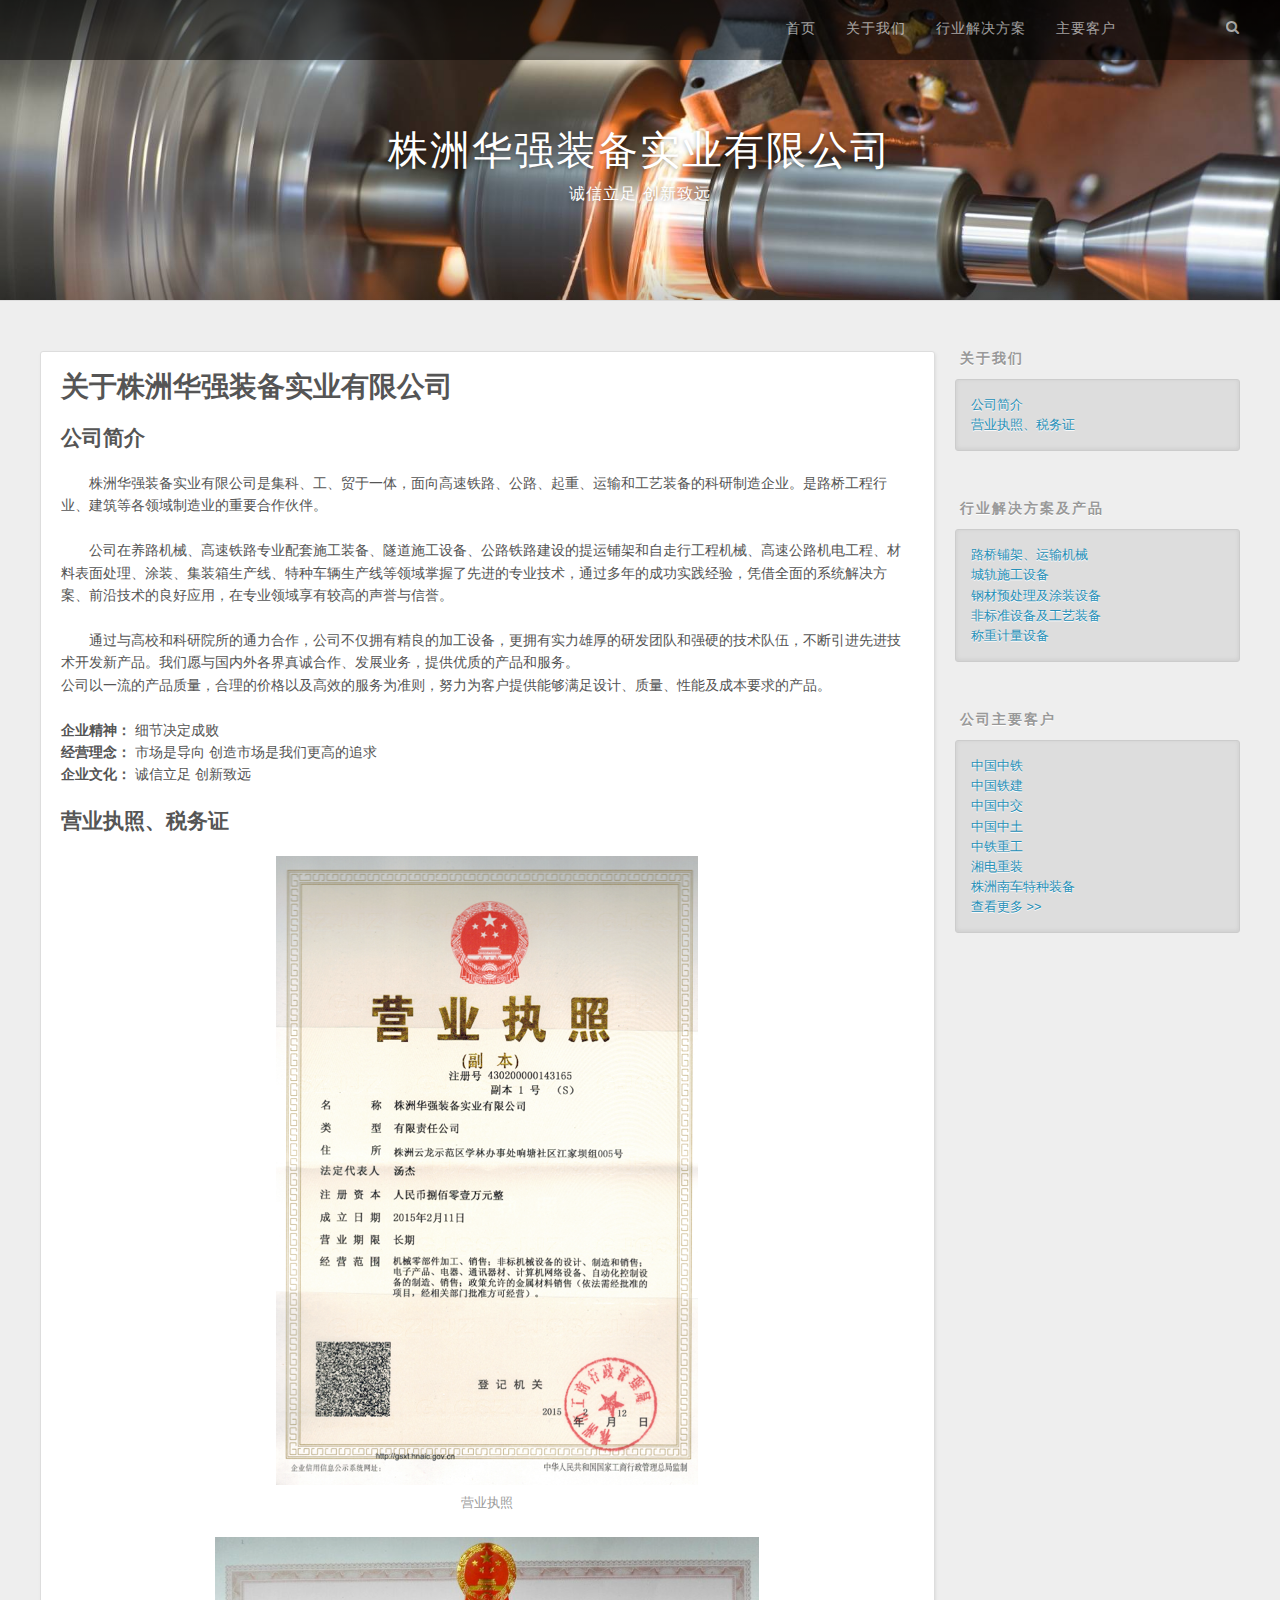
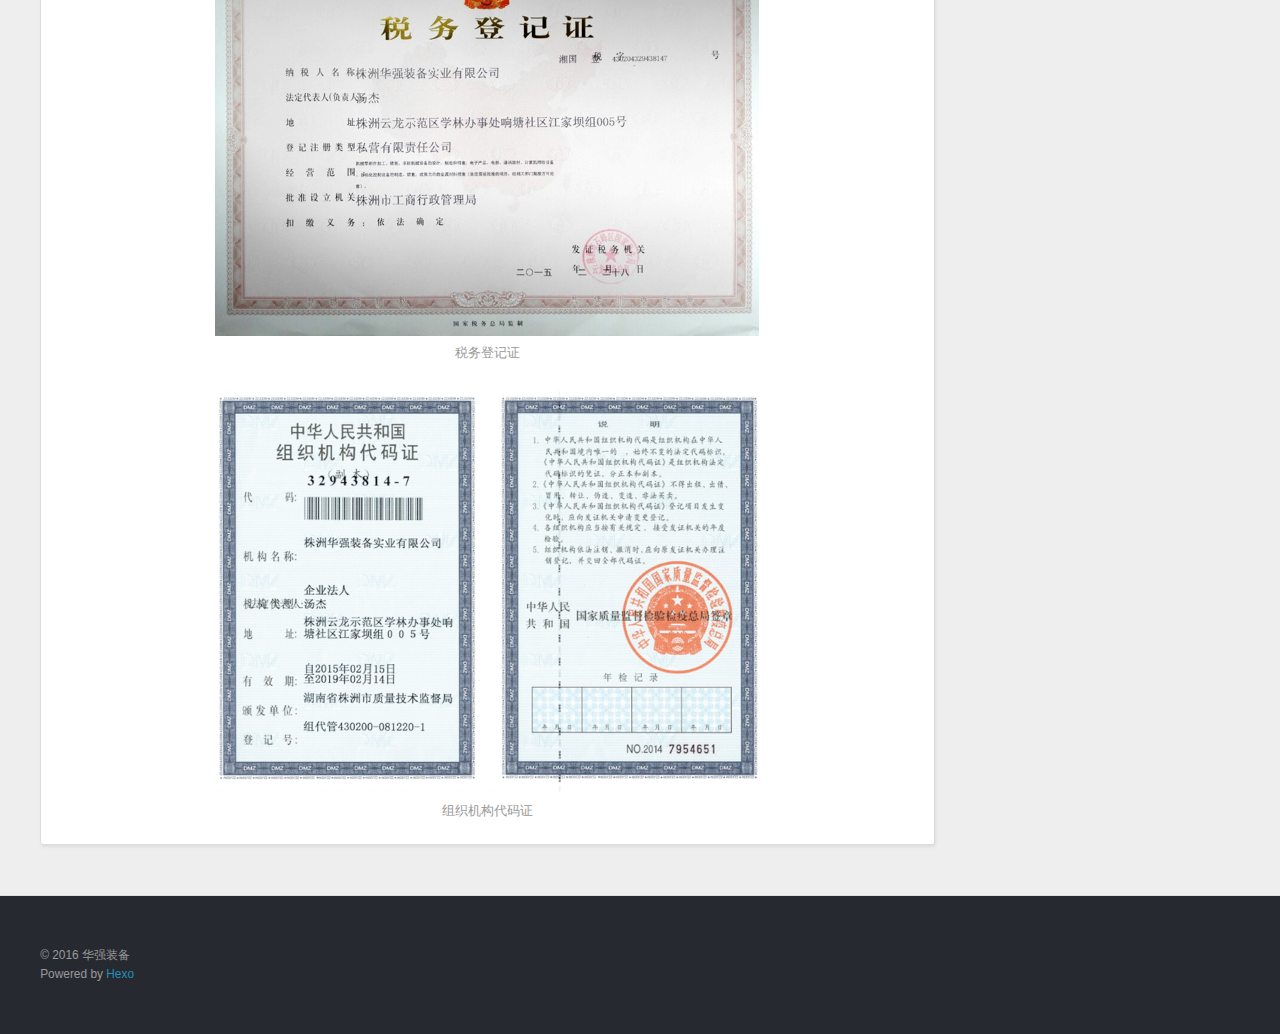
<file: about/index.html>
<!DOCTYPE html>
<html>
<head>
  <meta charset="utf-8">
  
  <title>株洲华强装备实业有限公司</title>
  <meta name="viewport" content="width=device-width, initial-scale=1, maximum-scale=1">
  <meta name="description" content="公司简介 &amp;emsp;&amp;emsp;株洲华强装备实业有限公司是集科、工、贸于一体，面向高速铁路、公路、起重、运输和工艺装备的科研制造企业。是路桥工程行业、建筑等各领域制造业的重要合作伙伴。
&amp;emsp;&amp;emsp;公司在养路机械、高速铁路专业配套施工装备、隧道施工设备、公路铁路建设的提运铺架和自走行工程机械、高速公路机电工程、材料表面处理、涂装、集装箱生产线、特种车辆生产线等领域掌握了先进的专业技术">
<meta property="og:type" content="website">
<meta property="og:title" content="关于株洲华强装备实业有限公司">
<meta property="og:url" content="http://hqzb.github.io/about/index.html">
<meta property="og:site_name" content="株洲华强装备实业有限公司">
<meta property="og:description" content="公司简介 &amp;emsp;&amp;emsp;株洲华强装备实业有限公司是集科、工、贸于一体，面向高速铁路、公路、起重、运输和工艺装备的科研制造企业。是路桥工程行业、建筑等各领域制造业的重要合作伙伴。
&amp;emsp;&amp;emsp;公司在养路机械、高速铁路专业配套施工装备、隧道施工设备、公路铁路建设的提运铺架和自走行工程机械、高速公路机电工程、材料表面处理、涂装、集装箱生产线、特种车辆生产线等领域掌握了先进的专业技术">
<meta property="og:image" content="http://hqzb.github.io/css/images/about_2.png">
<meta property="og:image" content="http://hqzb.github.io/css/images/about_1.png">
<meta property="og:image" content="http://hqzb.github.io/css/images/about_3.png">
<meta property="og:updated_time" content="2016-02-28T11:49:30.000Z">
<meta name="twitter:card" content="summary">
<meta name="twitter:title" content="关于株洲华强装备实业有限公司">
<meta name="twitter:description" content="公司简介 &amp;emsp;&amp;emsp;株洲华强装备实业有限公司是集科、工、贸于一体，面向高速铁路、公路、起重、运输和工艺装备的科研制造企业。是路桥工程行业、建筑等各领域制造业的重要合作伙伴。
&amp;emsp;&amp;emsp;公司在养路机械、高速铁路专业配套施工装备、隧道施工设备、公路铁路建设的提运铺架和自走行工程机械、高速公路机电工程、材料表面处理、涂装、集装箱生产线、特种车辆生产线等领域掌握了先进的专业技术">
  
  
    <link rel="icon" href="/favicon.png">
  
  
    <link href="//fonts.googleapis.com/css?family=Source+Code+Pro" rel="stylesheet" type="text/css">
  
  <link rel="stylesheet" href="/css/style.css" type="text/css">
  

</head>

<body>
  <div id="container">
    <div id="wrap">
      <header id="header">
  <div id="banner"></div>
  <div style="height: 60px;background: #000; opacity: 0.5; position: absolute;width: 100%"></div>
  <div id="header-outer" class="outer">
    <div id="header-title" class="inner">
      <h1 id="logo-wrap">
        <a href="/" id="logo">株洲华强装备实业有限公司</a>
      </h1>
      
        <h2 id="subtitle-wrap">
          <a href="/" id="subtitle">诚信立足 创新致远</a>
        </h2>
      
    </div>
    <div id="header-inner" class="inner">
      <nav id="sub-nav">
        
        <a id="nav-search-btn" class="nav-icon" title="搜索"></a>
      </nav>
      <nav id="main-nav">
        <a id="main-nav-toggle" class="nav-icon"></a>
        
          <a class="main-nav-link" href="/">首页</a>
        
          <a class="main-nav-link" href="/about">关于我们</a>
        
          <a class="main-nav-link" href="/solution">行业解决方案</a>
        
          <a class="main-nav-link" href="/customer">主要客户</a>
        
      </nav>

      <div id="search-form-wrap">
        <form action="https://www.baidu.com/s" method="get" accept-charset="UTF-8" class="search-form"><input type="search" name="wd" results="0" class="search-form-input" placeholder="Search"><button type="submit" class="search-form-submit">&#xF002;</button><input type="hidden" name="sitesearch" value="http://hqzb.github.io"></form>
      </div>
    </div>
  </div>
</header>
      <div class="outer">
        <section id="main"><article id="page-undefined" class="article article-type-page" itemscope itemprop="blogPost">
  <div class="article-inner">
    
    
      <header class="article-header">
        
  
    <h1 class="article-title" itemprop="name">
      关于株洲华强装备实业有限公司
    </h1>
  

      </header>
    
    <div class="article-entry" itemprop="articleBody">
      
        <h2 id="公司简介"><a href="#公司简介" class="headerlink" title="公司简介 "></a>公司简介 <a name="1"></a></h2><p>&emsp;&emsp;株洲华强装备实业有限公司是集科、工、贸于一体，面向高速铁路、公路、起重、运输和工艺装备的科研制造企业。是路桥工程行业、建筑等各领域制造业的重要合作伙伴。</p>
<p>&emsp;&emsp;公司在养路机械、高速铁路专业配套施工装备、隧道施工设备、公路铁路建设的提运铺架和自走行工程机械、高速公路机电工程、材料表面处理、涂装、集装箱生产线、特种车辆生产线等领域掌握了先进的专业技术，通过多年的成功实践经验，凭借全面的系统解决方案、前沿技术的良好应用，在专业领域享有较高的声誉与信誉。</p>
<p>&emsp;&emsp;通过与高校和科研院所的通力合作，公司不仅拥有精良的加工设备，更拥有实力雄厚的研发团队和强硬的技术队伍，不断引进先进技术开发新产品。我们愿与国内外各界真诚合作、发展业务，提供优质的产品和服务。<br>公司以一流的产品质量，合理的价格以及高效的服务为准则，努力为客户提供能够满足设计、质量、性能及成本要求的产品。</p>
<p><strong>企业精神：</strong> 细节决定成败<br><strong>经营理念：</strong> 市场是导向  创造市场是我们更高的追求<br><strong>企业文化：</strong> 诚信立足 创新致远</p>
<h2 id="营业执照、税务证"><a href="#营业执照、税务证" class="headerlink" title="营业执照、税务证 "></a>营业执照、税务证 <a name="2"></a></h2><p><img src="/css/images/about_2.png" alt="营业执照"><br><img src="/css/images/about_1.png" alt="税务登记证"><br><img src="/css/images/about_3.png" alt="组织机构代码证"></p>

      
    </div>
  </div>
  
    
  
</article>
</section>
        
          <aside id="sidebar">
  
    <div class="widget-wrap">
<h3 class="widget-title">关于我们</h3>
	<div class="widget">
      <ul>
          <li><a href="/about/index.html#1">公司简介</a></li>
          <li><a href="/about/index.html#2">营业执照、税务证</a></li>
      </ul>
    </div>
</div>

<div class="widget-wrap">
    <h3 class="widget-title">行业解决方案及产品</h3>
    <div class="widget">
      <ul>
          <li><a href="/solution/index.html#1">路桥铺架、运输机械</a></li>
          <li><a href="/solution/index.html#7">城轨施工设备</a></li>
          <li><a href="/solution/index.html#10">钢材预处理及涂装设备</a></li>
          <li><a href="/solution/index.html#13">非标准设备及工艺装备</a></li>
          <li><a href="/solution/index.html#19">称重计量设备</a></li>
      </ul>
    </div>
</div>

<div class="widget-wrap">
<h3 class="widget-title">公司主要客户</h3>
	<div class="widget">
      <ul>
          <li><a href="http://www.crecg.com/" target="_blank">中国中铁</a></li>
          <li><a href="http://www.crcc.cn/" target="_blank">中国铁建</a></li>
          <li><a href="http://www.ccccltd.cn/">中国中交</a></li>
          <li><a href="http://www.ccecc.com.cn/">中国中土</a></li>
          <li><a href="http://www.crchi.com/">中铁重工</a></li>
          <li><a href="http://www.xemc.com.cn">湘电重装</a></li>
          <li><a href="http://www.csrtzkj.com/Company.asp">株洲南车特种装备</a></li>
          <li><a href="/customer">查看更多 >></a></li>
      </ul>
    </div>
</div>



  
</aside>
        
      </div>
      <footer id="footer">
  
  <div class="outer">
    <div id="footer-info" class="inner">
      &copy; 2016 华强装备<br>
      Powered by <a href="http://hexo.io/" target="_blank">Hexo</a>
    </div>
  </div>
</footer>
    </div>
    <nav id="mobile-nav">
  
    <a href="/" class="mobile-nav-link">首页</a>
  
    <a href="/about" class="mobile-nav-link">关于我们</a>
  
    <a href="/solution" class="mobile-nav-link">行业解决方案</a>
  
    <a href="/customer" class="mobile-nav-link">主要客户</a>
  
</nav>
    

<script src="//ajax.googleapis.com/ajax/libs/jquery/2.0.3/jquery.min.js"></script>


  <link rel="stylesheet" href="/fancybox/jquery.fancybox.css" type="text/css">
  <script src="/fancybox/jquery.fancybox.pack.js" type="text/javascript"></script>


<script src="/js/script.js" type="text/javascript"></script>

  </div>
</body>
</html>
</file>
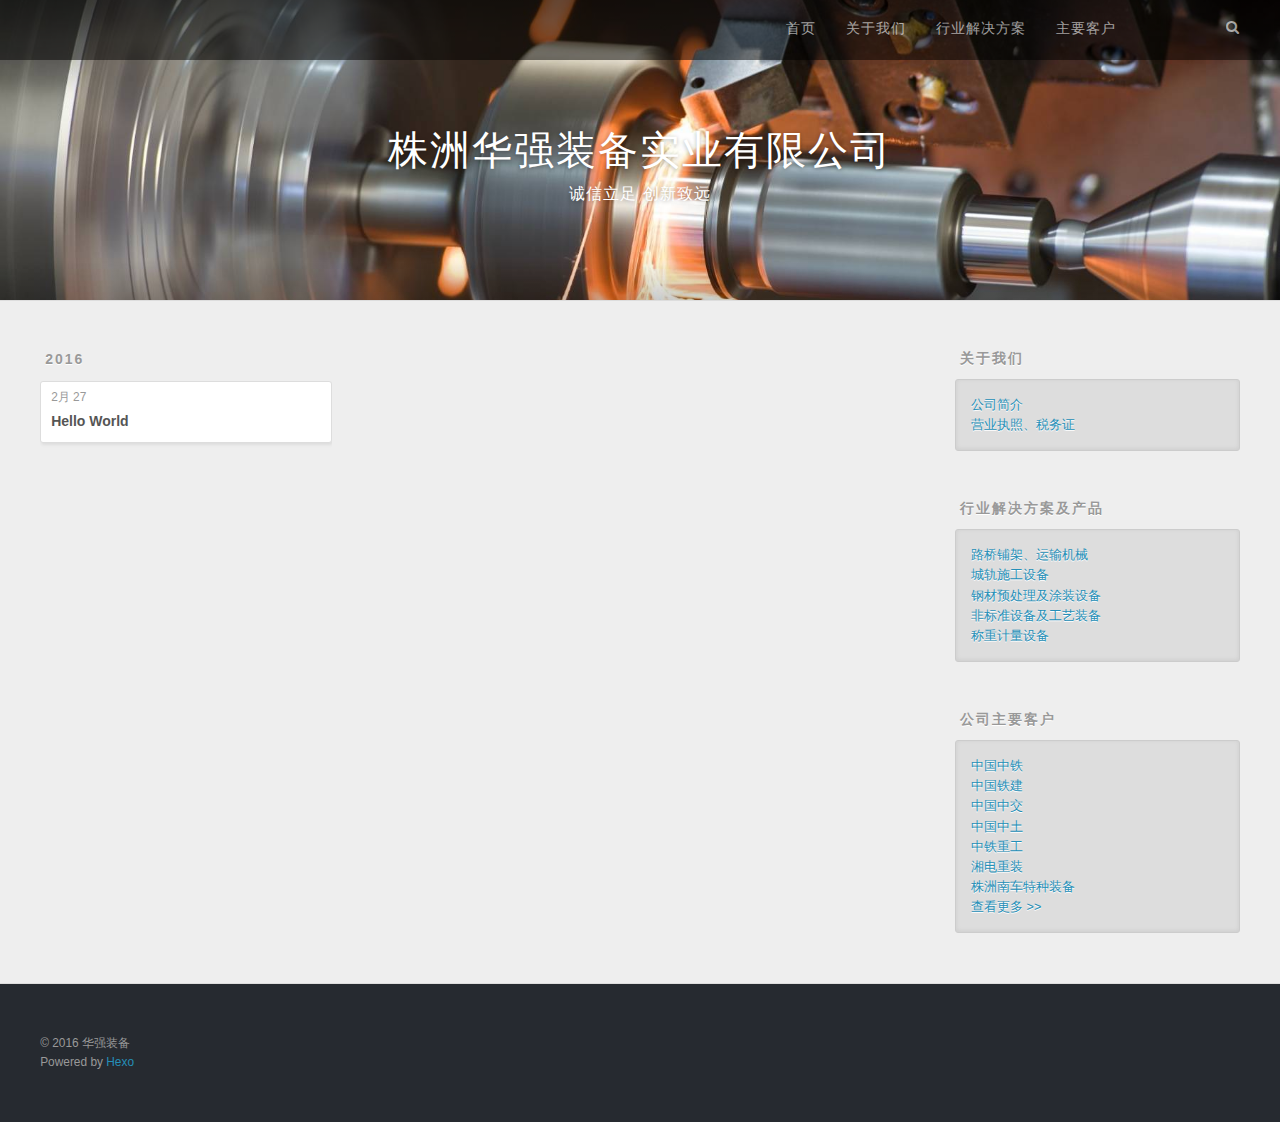
<file: archives/index.html>
<!DOCTYPE html>
<html>
<head>
  <meta charset="utf-8">
  
  <title>株洲华强装备实业有限公司</title>
  <meta name="viewport" content="width=device-width, initial-scale=1, maximum-scale=1">
  <meta name="description" content="株洲华强装备实业有限公司是集科、工、贸于一体，面向高速铁路、公路、起重、运输和工艺装备的科研制造企业。是路桥工程行业、建筑等各领域制造业的重要合作伙伴">
<meta property="og:type" content="website">
<meta property="og:title" content="株洲华强装备实业有限公司">
<meta property="og:url" content="http://hqzb.github.io/archives/index.html">
<meta property="og:site_name" content="株洲华强装备实业有限公司">
<meta property="og:description" content="株洲华强装备实业有限公司是集科、工、贸于一体，面向高速铁路、公路、起重、运输和工艺装备的科研制造企业。是路桥工程行业、建筑等各领域制造业的重要合作伙伴">
<meta name="twitter:card" content="summary">
<meta name="twitter:title" content="株洲华强装备实业有限公司">
<meta name="twitter:description" content="株洲华强装备实业有限公司是集科、工、贸于一体，面向高速铁路、公路、起重、运输和工艺装备的科研制造企业。是路桥工程行业、建筑等各领域制造业的重要合作伙伴">
  
  
    <link rel="icon" href="/favicon.png">
  
  
    <link href="//fonts.googleapis.com/css?family=Source+Code+Pro" rel="stylesheet" type="text/css">
  
  <link rel="stylesheet" href="/css/style.css" type="text/css">
  

</head>

<body>
  <div id="container">
    <div id="wrap">
      <header id="header">
  <div id="banner"></div>
  <div style="height: 60px;background: #000; opacity: 0.5; position: absolute;width: 100%"></div>
  <div id="header-outer" class="outer">
    <div id="header-title" class="inner">
      <h1 id="logo-wrap">
        <a href="/" id="logo">株洲华强装备实业有限公司</a>
      </h1>
      
        <h2 id="subtitle-wrap">
          <a href="/" id="subtitle">诚信立足 创新致远</a>
        </h2>
      
    </div>
    <div id="header-inner" class="inner">
      <nav id="sub-nav">
        
        <a id="nav-search-btn" class="nav-icon" title="搜索"></a>
      </nav>
      <nav id="main-nav">
        <a id="main-nav-toggle" class="nav-icon"></a>
        
          <a class="main-nav-link" href="/">首页</a>
        
          <a class="main-nav-link" href="/about">关于我们</a>
        
          <a class="main-nav-link" href="/solution">行业解决方案</a>
        
          <a class="main-nav-link" href="/customer">主要客户</a>
        
      </nav>

      <div id="search-form-wrap">
        <form action="https://www.baidu.com/s" method="get" accept-charset="UTF-8" class="search-form"><input type="search" name="wd" results="0" class="search-form-input" placeholder="Search"><button type="submit" class="search-form-submit">&#xF002;</button><input type="hidden" name="sitesearch" value="http://hqzb.github.io"></form>
      </div>
    </div>
  </div>
</header>
      <div class="outer">
        <section id="main">
  
  
    
    
      
      
      <section class="archives-wrap">
        <div class="archive-year-wrap">
          <a href="/archives/2016" class="archive-year">2016</a>
        </div>
        <div class="archives">
    
    <article class="archive-article archive-type-post">
  <div class="archive-article-inner">
    <header class="archive-article-header">
      <a href="/2016/02/27/hello-world/" class="archive-article-date">
  <time datetime="2016-02-27T15:20:06.000Z" itemprop="datePublished">2月 27</time>
</a>
      
  
    <h1 itemprop="name">
      <a class="archive-article-title" href="/2016/02/27/hello-world/">Hello World</a>
    </h1>
  

    </header>
  </div>
</article>
  
  
    </div></section>
  

</section>
        
          <aside id="sidebar">
  
    <div class="widget-wrap">
<h3 class="widget-title">关于我们</h3>
	<div class="widget">
      <ul>
          <li><a href="/about/index.html#1">公司简介</a></li>
          <li><a href="/about/index.html#2">营业执照、税务证</a></li>
      </ul>
    </div>
</div>

<div class="widget-wrap">
    <h3 class="widget-title">行业解决方案及产品</h3>
    <div class="widget">
      <ul>
          <li><a href="/solution/index.html#1">路桥铺架、运输机械</a></li>
          <li><a href="/solution/index.html#7">城轨施工设备</a></li>
          <li><a href="/solution/index.html#10">钢材预处理及涂装设备</a></li>
          <li><a href="/solution/index.html#13">非标准设备及工艺装备</a></li>
          <li><a href="/solution/index.html#19">称重计量设备</a></li>
      </ul>
    </div>
</div>

<div class="widget-wrap">
<h3 class="widget-title">公司主要客户</h3>
	<div class="widget">
      <ul>
          <li><a href="http://www.crecg.com/" target="_blank">中国中铁</a></li>
          <li><a href="http://www.crcc.cn/" target="_blank">中国铁建</a></li>
          <li><a href="http://www.ccccltd.cn/">中国中交</a></li>
          <li><a href="http://www.ccecc.com.cn/">中国中土</a></li>
          <li><a href="http://www.crchi.com/">中铁重工</a></li>
          <li><a href="http://www.xemc.com.cn">湘电重装</a></li>
          <li><a href="http://www.csrtzkj.com/Company.asp">株洲南车特种装备</a></li>
          <li><a href="/customer">查看更多 >></a></li>
      </ul>
    </div>
</div>



  
</aside>
        
      </div>
      <footer id="footer">
  
  <div class="outer">
    <div id="footer-info" class="inner">
      &copy; 2016 华强装备<br>
      Powered by <a href="http://hexo.io/" target="_blank">Hexo</a>
    </div>
  </div>
</footer>
    </div>
    <nav id="mobile-nav">
  
    <a href="/" class="mobile-nav-link">首页</a>
  
    <a href="/about" class="mobile-nav-link">关于我们</a>
  
    <a href="/solution" class="mobile-nav-link">行业解决方案</a>
  
    <a href="/customer" class="mobile-nav-link">主要客户</a>
  
</nav>
    

<script src="//ajax.googleapis.com/ajax/libs/jquery/2.0.3/jquery.min.js"></script>


  <link rel="stylesheet" href="/fancybox/jquery.fancybox.css" type="text/css">
  <script src="/fancybox/jquery.fancybox.pack.js" type="text/javascript"></script>


<script src="/js/script.js" type="text/javascript"></script>

  </div>
</body>
</html>
</file>
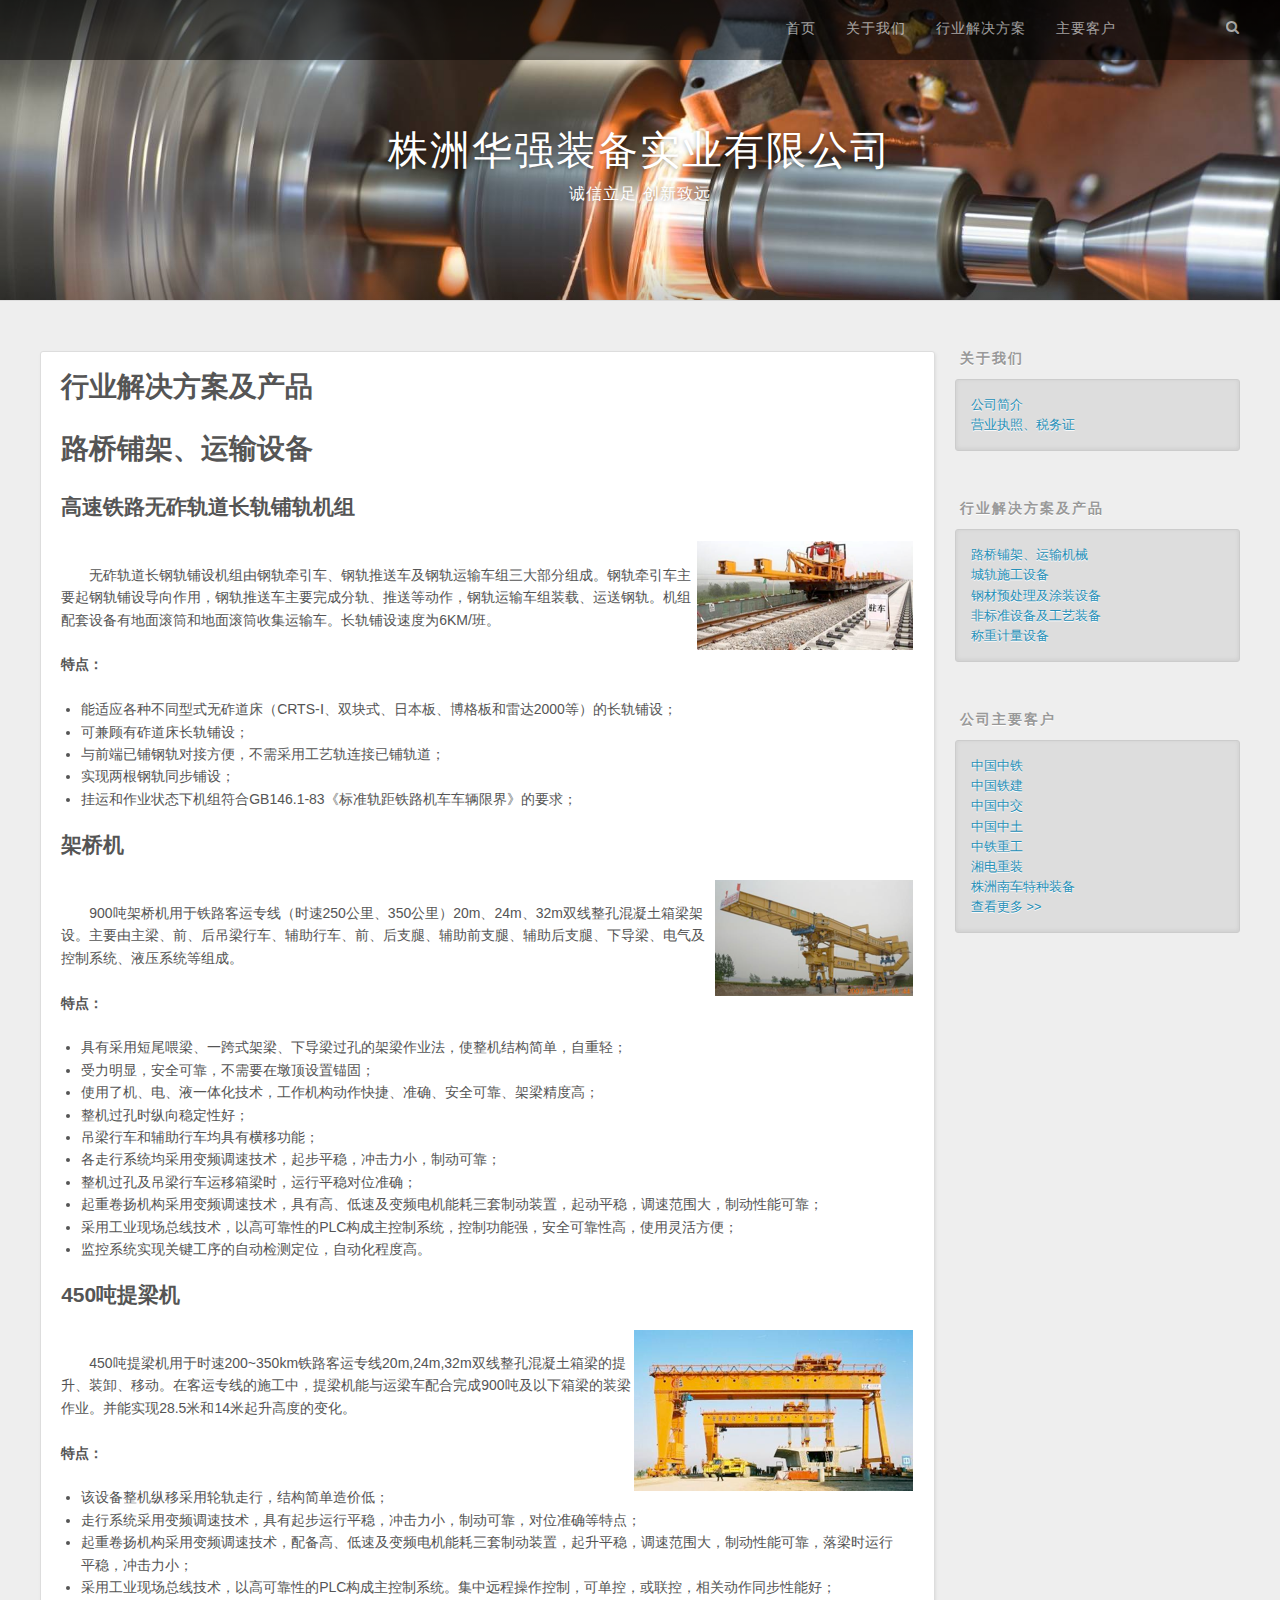
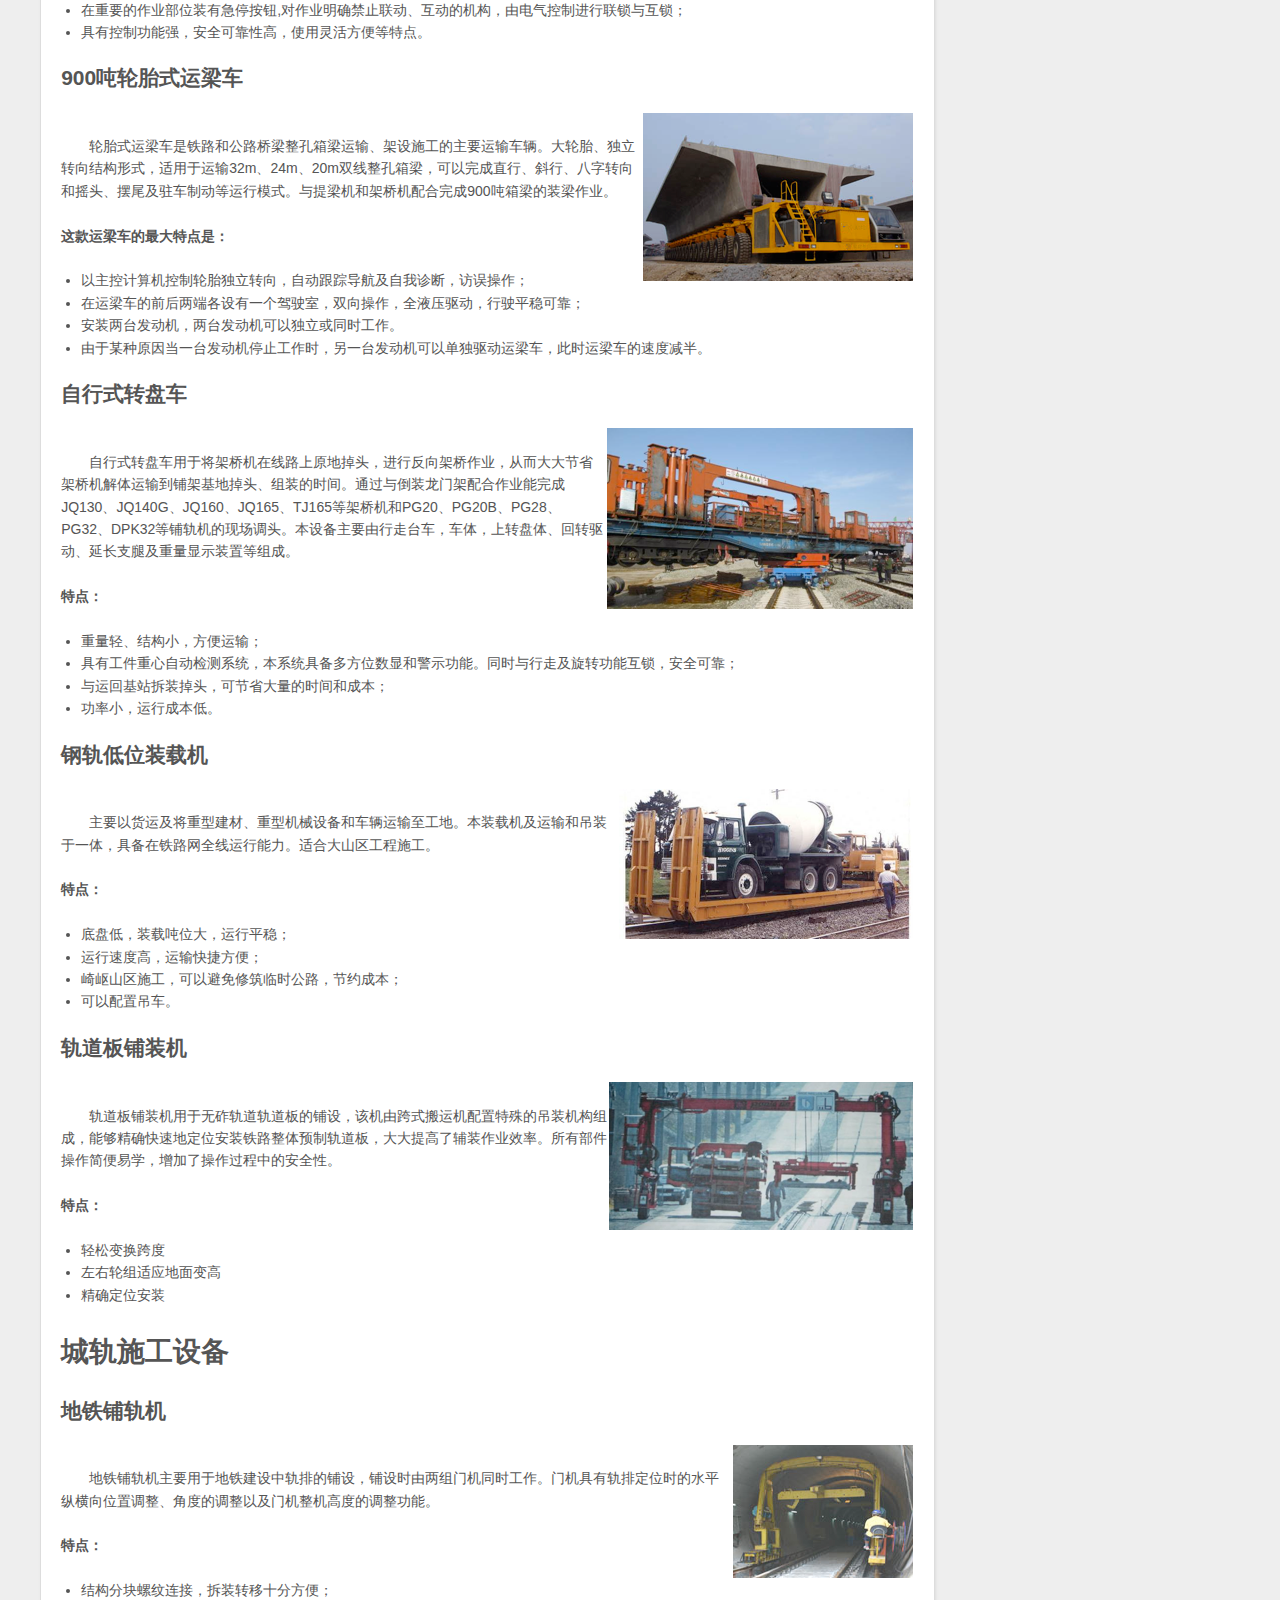
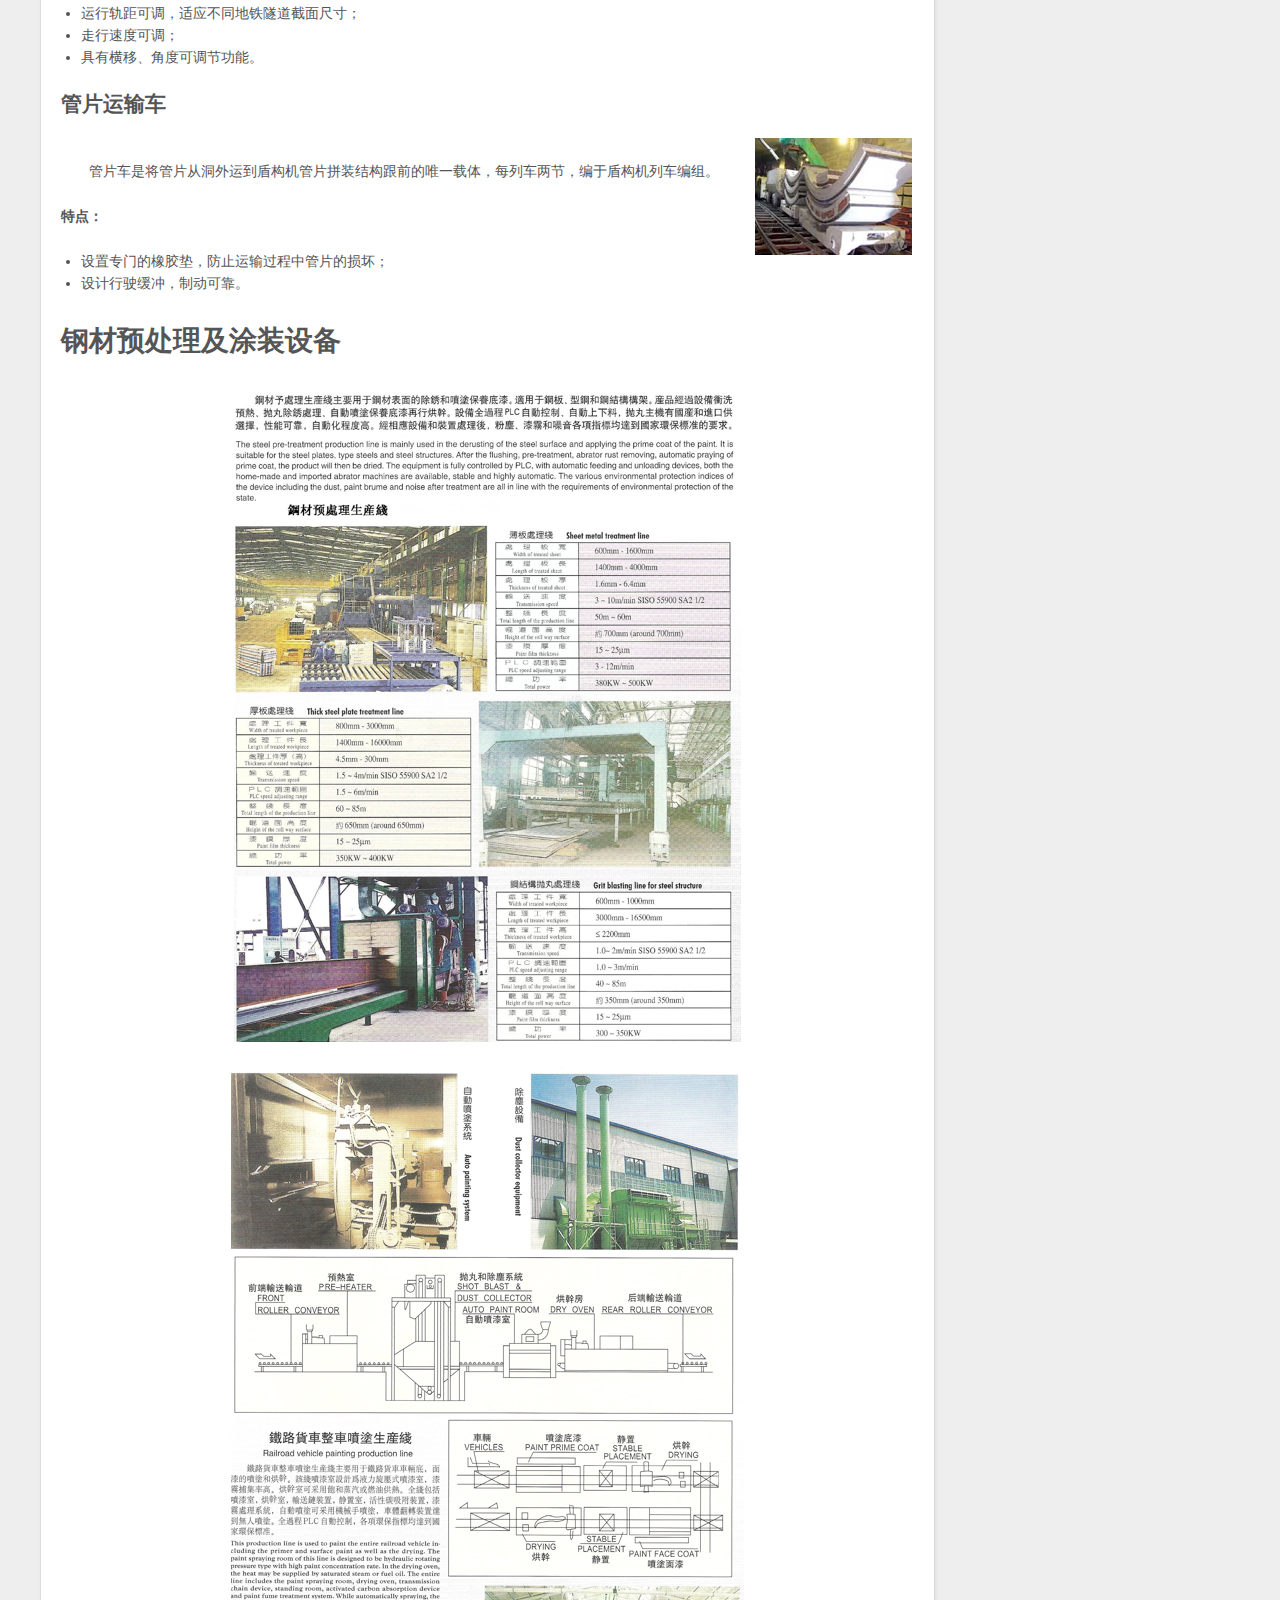
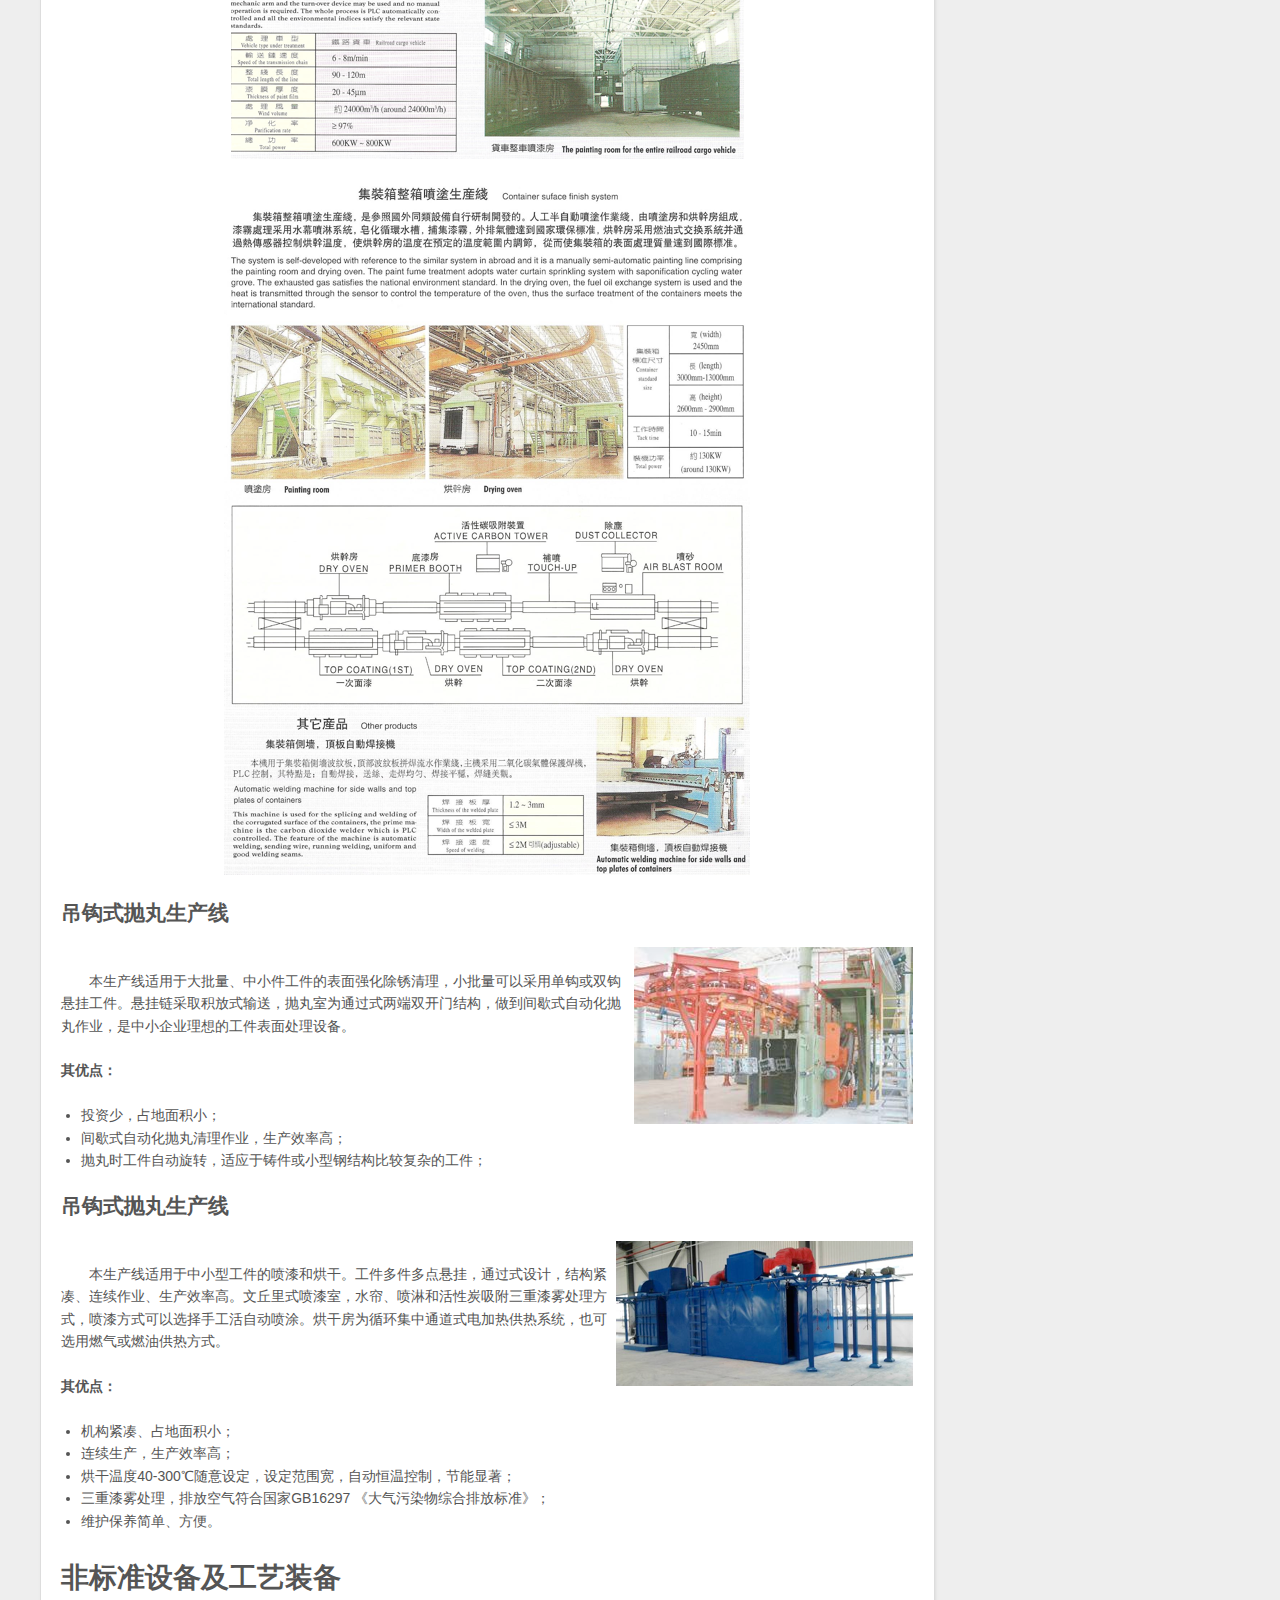
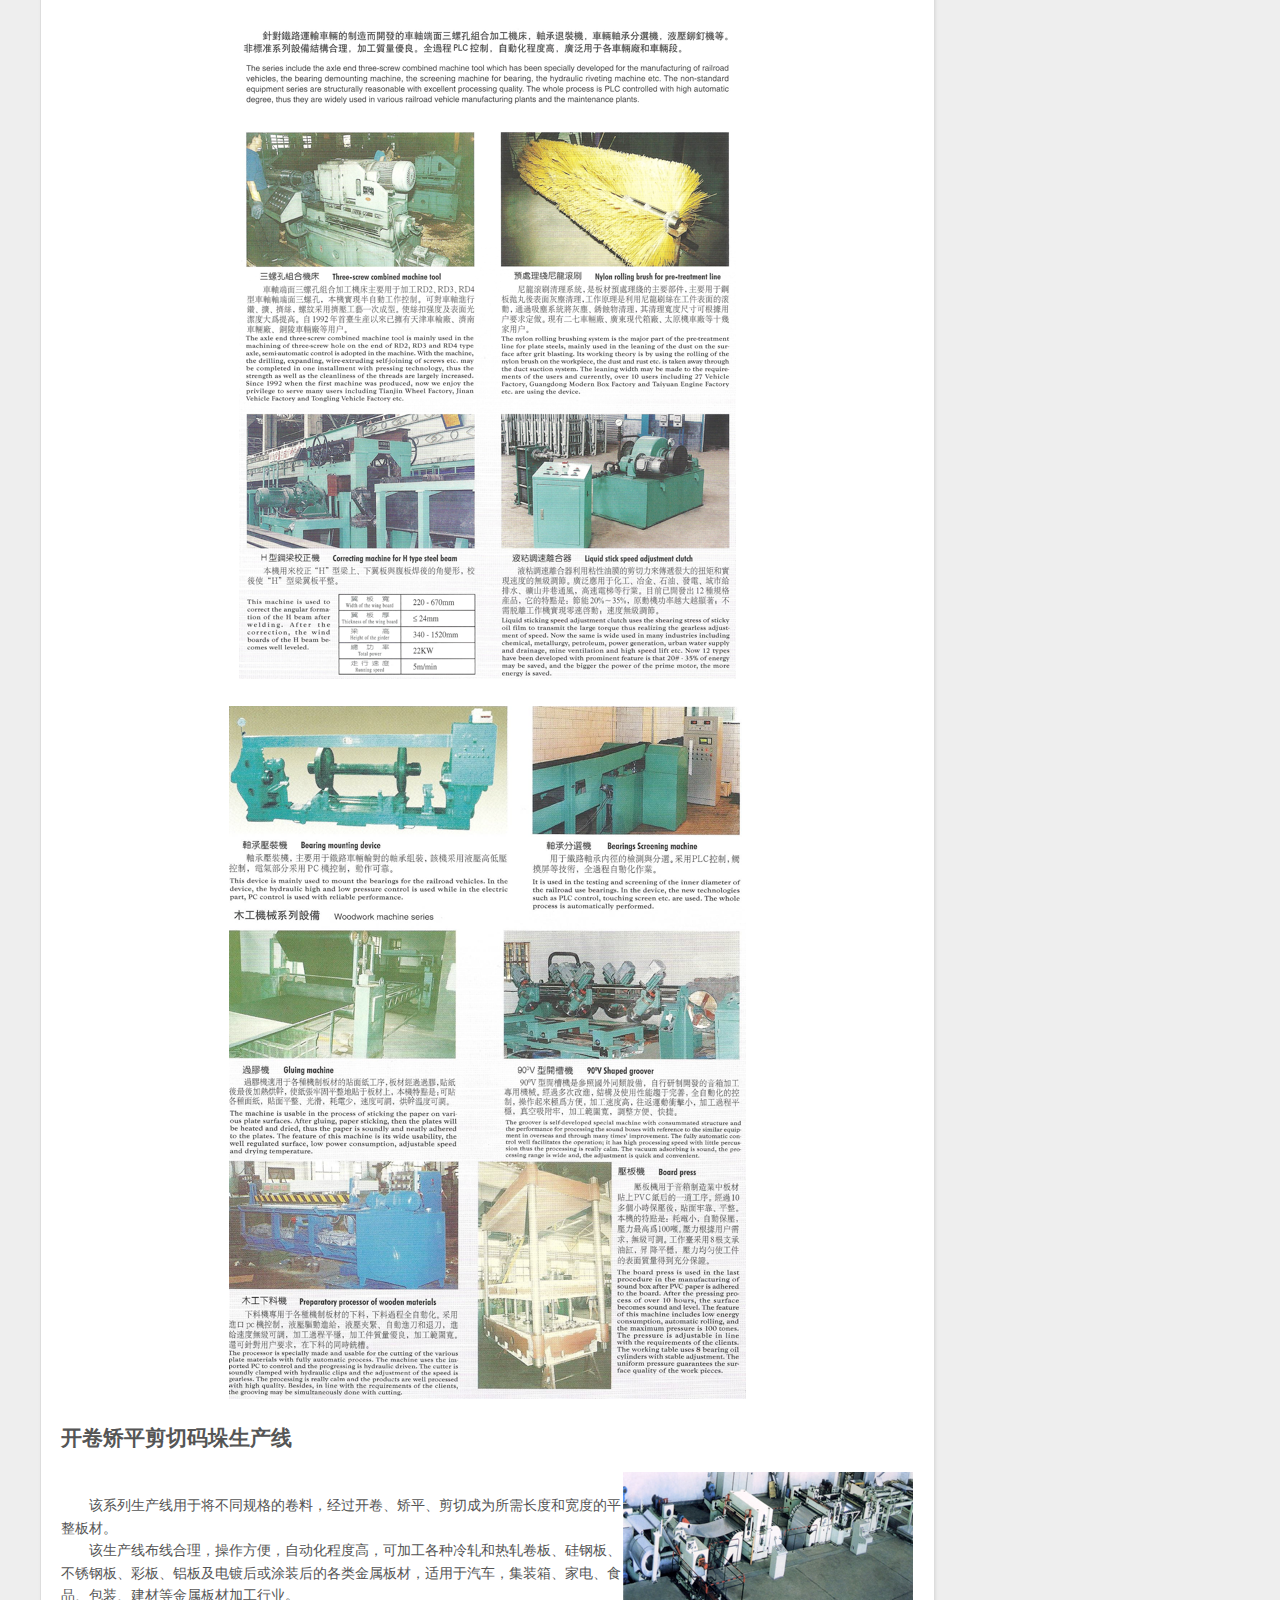
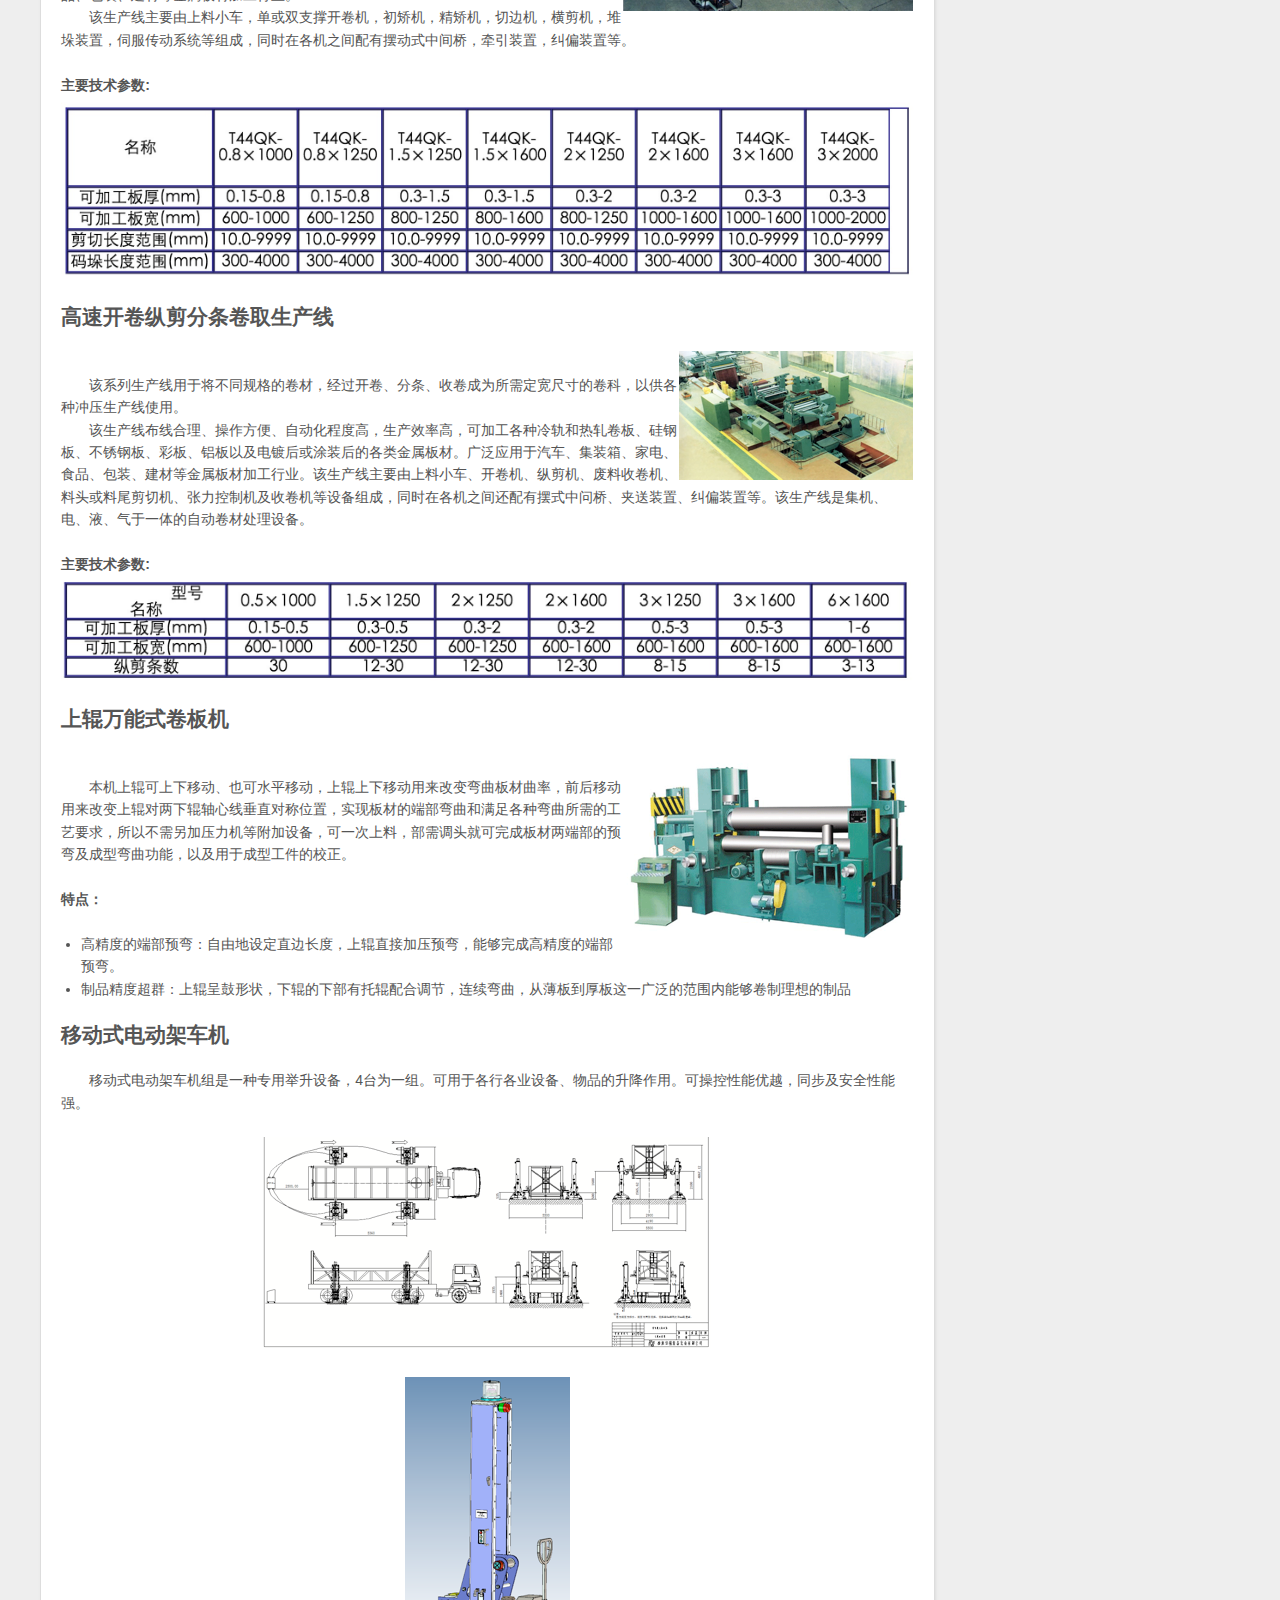
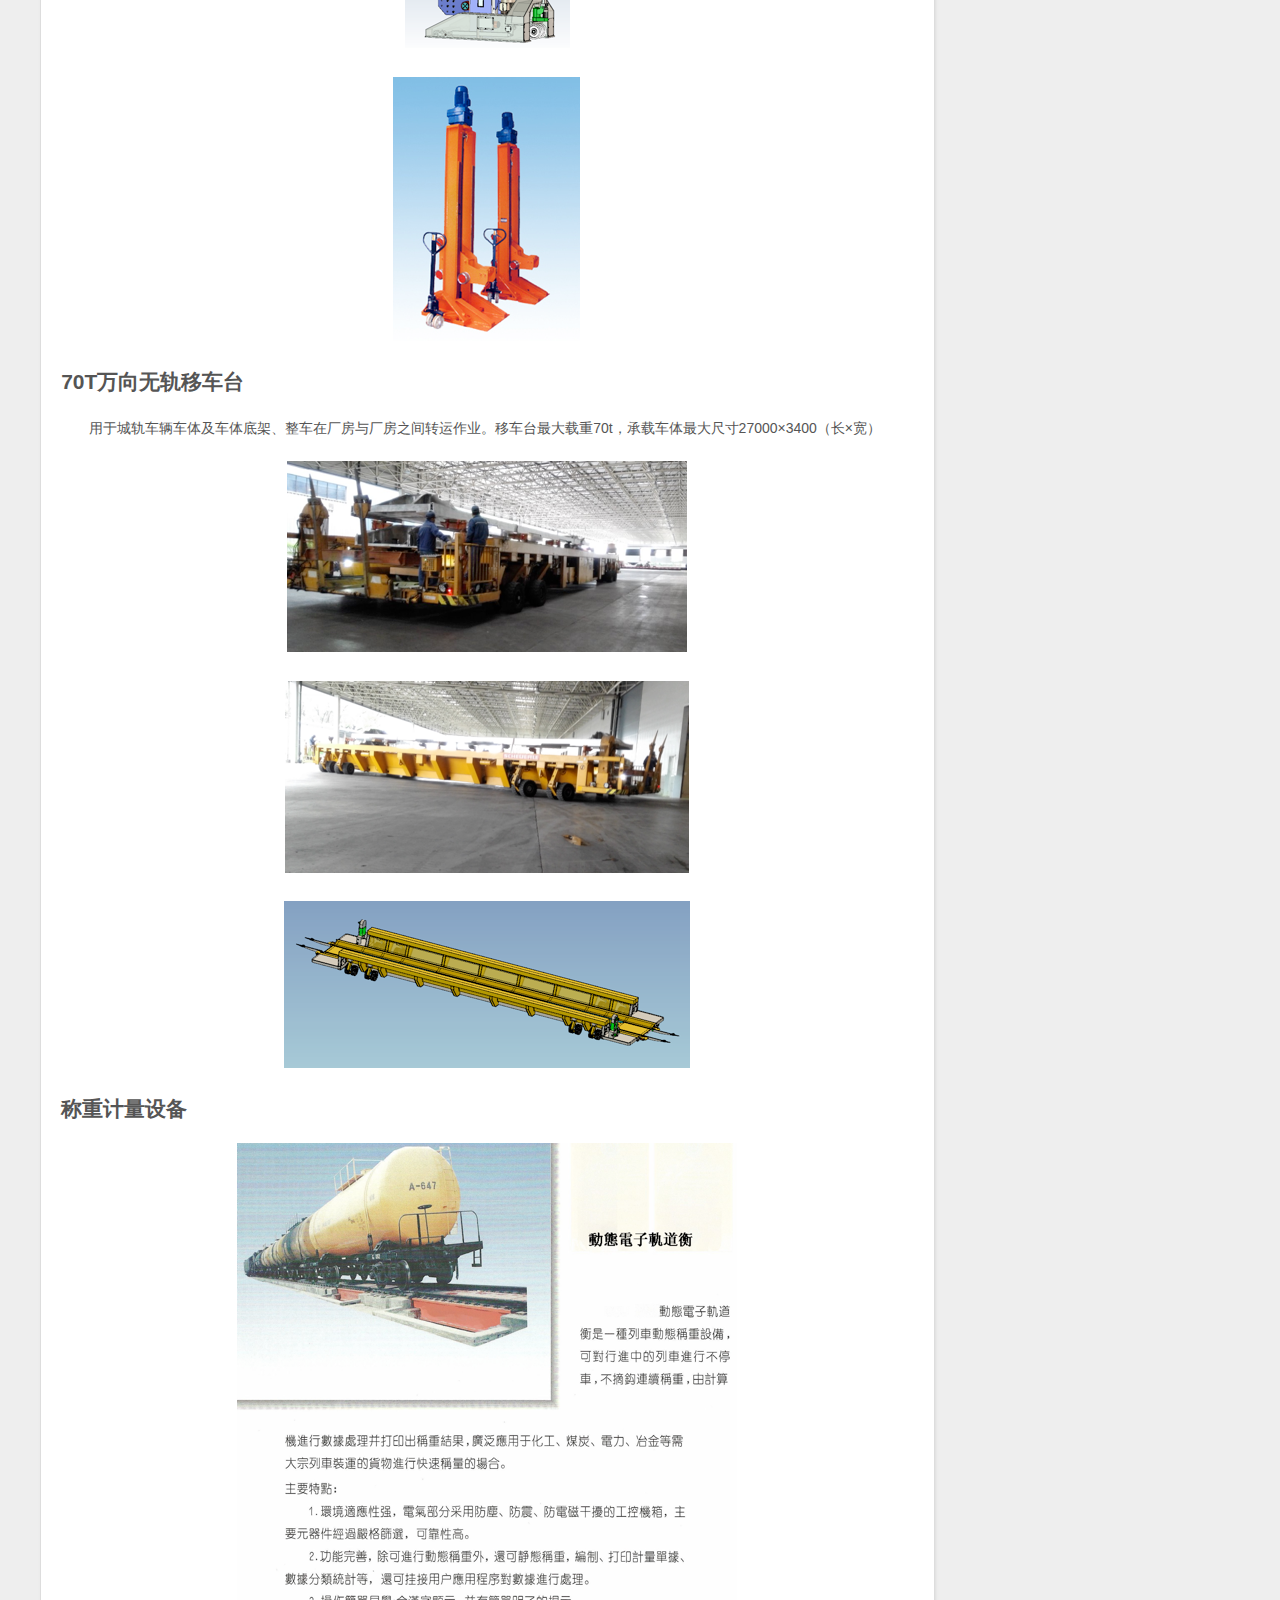
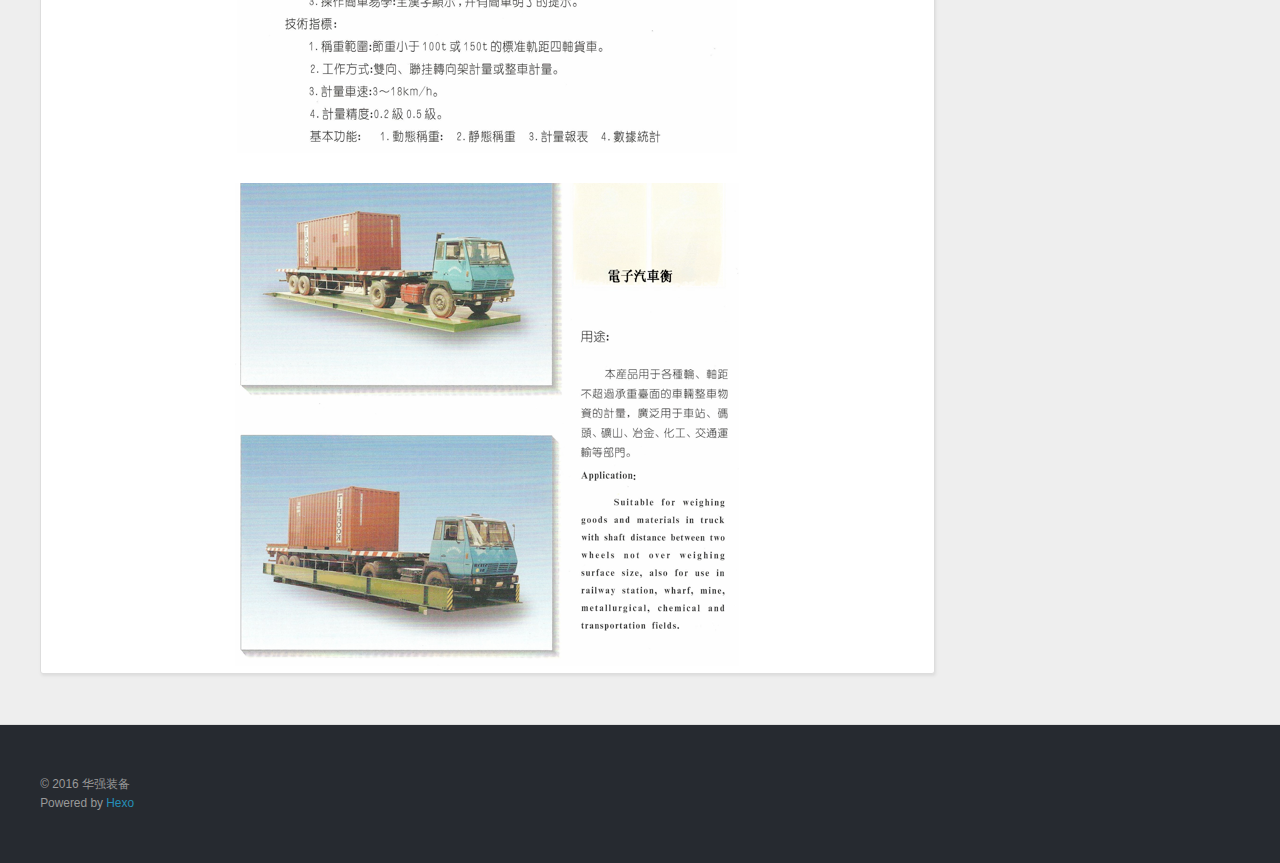
<file: solution/index.html>
<!DOCTYPE html>
<html>
<head>
  <meta charset="utf-8">
  
  <title>株洲华强装备实业有限公司</title>
  <meta name="viewport" content="width=device-width, initial-scale=1, maximum-scale=1">
  <meta name="description" content="路桥铺架、运输设备 高速铁路无砟轨道长轨铺轨机组&amp;emsp;&amp;emsp;无砟轨道长钢轨铺设机组由钢轨牵引车、钢轨推送车及钢轨运输车组三大部分组成。钢轨牵引车主要起钢轨铺设导向作用，钢轨推送车主要完成分轨、推送等动作，钢轨运输车组装载、运送钢轨。机组配套设备有地面滚筒和地面滚筒收集运输车。长轨铺设速度为6KM/班。
特点：

能适应各种不同型式无砟道床（CRTS-Ⅰ、双块式、日本板、博格板和雷达20">
<meta property="og:type" content="website">
<meta property="og:title" content="行业解决方案及产品">
<meta property="og:url" content="http://hqzb.github.io/solution/index.html">
<meta property="og:site_name" content="株洲华强装备实业有限公司">
<meta property="og:description" content="路桥铺架、运输设备 高速铁路无砟轨道长轨铺轨机组&amp;emsp;&amp;emsp;无砟轨道长钢轨铺设机组由钢轨牵引车、钢轨推送车及钢轨运输车组三大部分组成。钢轨牵引车主要起钢轨铺设导向作用，钢轨推送车主要完成分轨、推送等动作，钢轨运输车组装载、运送钢轨。机组配套设备有地面滚筒和地面滚筒收集运输车。长轨铺设速度为6KM/班。
特点：

能适应各种不同型式无砟道床（CRTS-Ⅰ、双块式、日本板、博格板和雷达20">
<meta property="og:image" content="http://hqzb.github.io/css/images/7A1A9C93-D258-4EE9-AB22-7A5BDBD83F33.png">
<meta property="og:image" content="http://hqzb.github.io/css/images/06A94E88-857C-4B9E-8343-A752DF2CB45D.png">
<meta property="og:updated_time" content="2016-02-28T13:48:11.000Z">
<meta name="twitter:card" content="summary">
<meta name="twitter:title" content="行业解决方案及产品">
<meta name="twitter:description" content="路桥铺架、运输设备 高速铁路无砟轨道长轨铺轨机组&amp;emsp;&amp;emsp;无砟轨道长钢轨铺设机组由钢轨牵引车、钢轨推送车及钢轨运输车组三大部分组成。钢轨牵引车主要起钢轨铺设导向作用，钢轨推送车主要完成分轨、推送等动作，钢轨运输车组装载、运送钢轨。机组配套设备有地面滚筒和地面滚筒收集运输车。长轨铺设速度为6KM/班。
特点：

能适应各种不同型式无砟道床（CRTS-Ⅰ、双块式、日本板、博格板和雷达20">
  
  
    <link rel="icon" href="/favicon.png">
  
  
    <link href="//fonts.googleapis.com/css?family=Source+Code+Pro" rel="stylesheet" type="text/css">
  
  <link rel="stylesheet" href="/css/style.css" type="text/css">
  

</head>

<body>
  <div id="container">
    <div id="wrap">
      <header id="header">
  <div id="banner"></div>
  <div style="height: 60px;background: #000; opacity: 0.5; position: absolute;width: 100%"></div>
  <div id="header-outer" class="outer">
    <div id="header-title" class="inner">
      <h1 id="logo-wrap">
        <a href="/" id="logo">株洲华强装备实业有限公司</a>
      </h1>
      
        <h2 id="subtitle-wrap">
          <a href="/" id="subtitle">诚信立足 创新致远</a>
        </h2>
      
    </div>
    <div id="header-inner" class="inner">
      <nav id="sub-nav">
        
        <a id="nav-search-btn" class="nav-icon" title="搜索"></a>
      </nav>
      <nav id="main-nav">
        <a id="main-nav-toggle" class="nav-icon"></a>
        
          <a class="main-nav-link" href="/">首页</a>
        
          <a class="main-nav-link" href="/about">关于我们</a>
        
          <a class="main-nav-link" href="/solution">行业解决方案</a>
        
          <a class="main-nav-link" href="/customer">主要客户</a>
        
      </nav>

      <div id="search-form-wrap">
        <form action="https://www.baidu.com/s" method="get" accept-charset="UTF-8" class="search-form"><input type="search" name="wd" results="0" class="search-form-input" placeholder="Search"><button type="submit" class="search-form-submit">&#xF002;</button><input type="hidden" name="sitesearch" value="http://hqzb.github.io"></form>
      </div>
    </div>
  </div>
</header>
      <div class="outer">
        <section id="main"><article id="page-undefined" class="article article-type-page" itemscope itemprop="blogPost">
  <div class="article-inner">
    
    
      <header class="article-header">
        
  
    <h1 class="article-title" itemprop="name">
      行业解决方案及产品
    </h1>
  

      </header>
    
    <div class="article-entry" itemprop="articleBody">
      
        <h1 id="路桥铺架、运输设备"><a href="#路桥铺架、运输设备" class="headerlink" title="路桥铺架、运输设备 "></a>路桥铺架、运输设备 <a name="1"></a></h1><h2 id="高速铁路无砟轨道长轨铺轨机组"><a href="#高速铁路无砟轨道长轨铺轨机组" class="headerlink" title="高速铁路无砟轨道长轨铺轨机组"></a>高速铁路无砟轨道长轨铺轨机组</h2><p><image style="float:right" src="/css/images/solution_1.png"><br>&emsp;&emsp;无砟轨道长钢轨铺设机组由钢轨牵引车、钢轨推送车及钢轨运输车组三大部分组成。钢轨牵引车主要起钢轨铺设导向作用，钢轨推送车主要完成分轨、推送等动作，钢轨运输车组装载、运送钢轨。机组配套设备有地面滚筒和地面滚筒收集运输车。长轨铺设速度为6KM/班。</image></p>
<p><strong>特点：</strong></p>
<ul>
<li>能适应各种不同型式无砟道床（CRTS-Ⅰ、双块式、日本板、博格板和雷达2000等）的长轨铺设；</li>
<li>可兼顾有砟道床长轨铺设；</li>
<li>与前端已铺钢轨对接方便，不需采用工艺轨连接已铺轨道；</li>
<li>实现两根钢轨同步铺设；</li>
<li>挂运和作业状态下机组符合GB146.1-83《标准轨距铁路机车车辆限界》的要求；</li>
</ul>
<h2 id="架桥机"><a href="#架桥机" class="headerlink" title="架桥机 "></a>架桥机 <a name="2"></a></h2><p><image style="float:right" src="/css/images/image015.png"><br>&emsp;&emsp;900吨架桥机用于铁路客运专线（时速250公里、350公里）20m、24m、32m双线整孔混凝土箱梁架设。主要由主梁、前、后吊梁行车、辅助行车、前、后支腿、辅助前支腿、辅助后支腿、下导梁、电气及控制系统、液压系统等组成。</image></p>
<p><strong>特点：</strong></p>
<ul>
<li>具有采用短尾喂梁、一跨式架梁、下导梁过孔的架梁作业法，使整机结构简单，自重轻；</li>
<li>受力明显，安全可靠，不需要在墩顶设置锚固；</li>
<li>使用了机、电、液一体化技术，工作机构动作快捷、准确、安全可靠、架梁精度高；</li>
<li>整机过孔时纵向稳定性好；</li>
<li>吊梁行车和辅助行车均具有横移功能；</li>
<li>各走行系统均采用变频调速技术，起步平稳，冲击力小，制动可靠；</li>
<li>整机过孔及吊梁行车运移箱梁时，运行平稳对位准确；</li>
<li>起重卷扬机构采用变频调速技术，具有高、低速及变频电机能耗三套制动装置，起动平稳，调速范围大，制动性能可靠；</li>
<li>采用工业现场总线技术，以高可靠性的PLC构成主控制系统，控制功能强，安全可靠性高，使用灵活方便；</li>
<li>监控系统实现关键工序的自动检测定位，自动化程度高。</li>
</ul>
<h2 id="450吨提梁机"><a href="#450吨提梁机" class="headerlink" title="450吨提梁机 "></a>450吨提梁机 <a name="3"></a></h2><p><image style="float:right" src="/css/images/image017.png"><br>&emsp;&emsp;450吨提梁机用于时速200~350km铁路客运专线20m,24m,32m双线整孔混凝土箱梁的提升、装卸、移动。在客运专线的施工中，提梁机能与运梁车配合完成900吨及以下箱梁的装梁作业。并能实现28.5米和14米起升高度的变化。</image></p>
<p><strong>特点：</strong></p>
<ul>
<li>该设备整机纵移采用轮轨走行，结构简单造价低；</li>
<li>走行系统采用变频调速技术，具有起步运行平稳，冲击力小，制动可靠，对位准确等特点；</li>
<li>起重卷扬机构采用变频调速技术，配备高、低速及变频电机能耗三套制动装置，起升平稳，调速范围大，制动性能可靠，落梁时运行平稳，冲击力小；</li>
<li>采用工业现场总线技术，以高可靠性的PLC构成主控制系统。集中远程操作控制，可单控，或联控，相关动作同步性能好；</li>
<li>在重要的作业部位装有急停按钮,对作业明确禁止联动、互动的机构，由电气控制进行联锁与互锁；</li>
<li>具有控制功能强，安全可靠性高，使用灵活方便等特点。</li>
</ul>
<h2 id="900吨轮胎式运梁车"><a href="#900吨轮胎式运梁车" class="headerlink" title="900吨轮胎式运梁车 "></a>900吨轮胎式运梁车 <a name="4"></a></h2><p><image style="float:right" src="/css/images/image019.png"><br>&emsp;&emsp;轮胎式运梁车是铁路和公路桥梁整孔箱梁运输、架设施工的主要运输车辆。大轮胎、独立转向结构形式，适用于运输32m、24m、20m双线整孔箱梁，可以完成直行、斜行、八字转向和摇头、摆尾及驻车制动等运行模式。与提梁机和架桥机配合完成900吨箱梁的装梁作业。</image></p>
<p><strong>这款运梁车的最大特点是：</strong></p>
<ul>
<li>以主控计算机控制轮胎独立转向，自动跟踪导航及自我诊断，访误操作；</li>
<li>在运梁车的前后两端各设有一个驾驶室，双向操作，全液压驱动，行驶平稳可靠；</li>
<li>安装两台发动机，两台发动机可以独立或同时工作。</li>
<li>由于某种原因当一台发动机停止工作时，另一台发动机可以单独驱动运梁车，此时运梁车的速度减半。</li>
</ul>
<h2 id="自行式转盘车"><a href="#自行式转盘车" class="headerlink" title="自行式转盘车 "></a>自行式转盘车 <a name="5"></a></h2><p><image style="float:right" src="/css/images/image021.png"><br>&emsp;&emsp;自行式转盘车用于将架桥机在线路上原地掉头，进行反向架桥作业，从而大大节省架桥机解体运输到铺架基地掉头、组装的时间。通过与倒装龙门架配合作业能完成JQ130、JQ140G、JQ160、JQ165、TJ165等架桥机和PG20、PG20B、PG28、PG32、DPK32等铺轨机的现场调头。本设备主要由行走台车，车体，上转盘体、回转驱动、延长支腿及重量显示装置等组成。</image></p>
<p><strong>特点：</strong></p>
<ul>
<li>重量轻、结构小，方便运输；</li>
<li>具有工件重心自动检测系统，本系统具备多方位数显和警示功能。同时与行走及旋转功能互锁，安全可靠；</li>
<li>与运回基站拆装掉头，可节省大量的时间和成本；</li>
<li>功率小，运行成本低。</li>
</ul>
<h2 id="钢轨低位装载机"><a href="#钢轨低位装载机" class="headerlink" title="钢轨低位装载机 "></a>钢轨低位装载机 <a name="6"></a></h2><p><image style="float:right" src="/css/images/image023.png"><br>&emsp;&emsp;主要以货运及将重型建材、重型机械设备和车辆运输至工地。本装载机及运输和吊装于一体，具备在铁路网全线运行能力。适合大山区工程施工。</image></p>
<p><strong>特点：</strong></p>
<ul>
<li>底盘低，装载吨位大，运行平稳；</li>
<li>运行速度高，运输快捷方便；</li>
<li>崎岖山区施工，可以避免修筑临时公路，节约成本；</li>
<li>可以配置吊车。</li>
</ul>
<h2 id="轨道板铺装机"><a href="#轨道板铺装机" class="headerlink" title="轨道板铺装机 "></a>轨道板铺装机 <a name="6"></a></h2><p><image style="float:right" src="/css/images/image025.png"><br>&emsp;&emsp;轨道板铺装机用于无砟轨道轨道板的铺设，该机由跨式搬运机配置特殊的吊装机构组成，能够精确快速地定位安装铁路整体预制轨道板，大大提高了辅装作业效率。所有部件操作简便易学，增加了操作过程中的安全性。</image></p>
<p><strong>特点：</strong></p>
<ul>
<li>轻松变换跨度</li>
<li>左右轮组适应地面变高</li>
<li>精确定位安装</li>
</ul>
<h1 id="城轨施工设备"><a href="#城轨施工设备" class="headerlink" title="城轨施工设备 "></a>城轨施工设备 <a name="7"></a></h1><h2 id="地铁铺轨机"><a href="#地铁铺轨机" class="headerlink" title="地铁铺轨机 "></a>地铁铺轨机 <a name="8"></a></h2><p><image style="float:right" src="/css/images/image027.png"><br>&emsp;&emsp;地铁铺轨机主要用于地铁建设中轨排的铺设，铺设时由两组门机同时工作。门机具有轨排定位时的水平纵横向位置调整、角度的调整以及门机整机高度的调整功能。</image></p>
<p><strong>特点：</strong></p>
<ul>
<li>结构分块螺纹连接，拆装转移十分方便；</li>
<li>运行轨距可调，适应不同地铁隧道截面尺寸；</li>
<li>走行速度可调；</li>
<li>具有横移、角度可调节功能。</li>
</ul>
<h2 id="管片运输车"><a href="#管片运输车" class="headerlink" title="管片运输车 "></a>管片运输车 <a name="9"></a></h2><p><image style="float:right" src="/css/images/image029.png"><br>&emsp;&emsp;管片车是将管片从洞外运到盾构机管片拼装结构跟前的唯一载体，每列车两节，编于盾构机列车编组。</image></p>
<p><strong>特点：</strong></p>
<ul>
<li>设置专门的橡胶垫，防止运输过程中管片的损坏；</li>
<li>设计行驶缓冲，制动可靠。</li>
</ul>
<h1 id="钢材预处理及涂装设备"><a href="#钢材预处理及涂装设备" class="headerlink" title="钢材预处理及涂装设备 "></a>钢材预处理及涂装设备 <a name="10"></a></h1><p><image src="/css/images/image031.png"></image></p>
<p><image src="/css/images/image033.png"></image></p>
<image src="/css/images/image035.png">

<h2 id="吊钩式抛丸生产线"><a href="#吊钩式抛丸生产线" class="headerlink" title="吊钩式抛丸生产线 "></a>吊钩式抛丸生产线 <a name="11"></a></h2><p><image style="float:right" src="/css/images/image037.png"><br>&emsp;&emsp;本生产线适用于大批量、中小件工件的表面强化除锈清理，小批量可以采用单钩或双钩悬挂工件。悬挂链采取积放式输送，抛丸室为通过式两端双开门结构，做到间歇式自动化抛丸作业，是中小企业理想的工件表面处理设备。</image></p>
<p><strong>其优点：</strong></p>
<ul>
<li>投资少，占地面积小；</li>
<li>间歇式自动化抛丸清理作业，生产效率高；</li>
<li>抛丸时工件自动旋转，适应于铸件或小型钢结构比较复杂的工件；</li>
</ul>
<h2 id="吊钩式抛丸生产线-1"><a href="#吊钩式抛丸生产线-1" class="headerlink" title="吊钩式抛丸生产线 "></a>吊钩式抛丸生产线 <a name="12"></a></h2><p><image style="float:right" src="/css/images/image039.png"><br>&emsp;&emsp;本生产线适用于中小型工件的喷漆和烘干。工件多件多点悬挂，通过式设计，结构紧凑、连续作业、生产效率高。文丘里式喷漆室，水帘、喷淋和活性炭吸附三重漆雾处理方式，喷漆方式可以选择手工活自动喷涂。烘干房为循环集中通道式电加热供热系统，也可选用燃气或燃油供热方式。</image></p>
<p><strong>其优点：</strong></p>
<ul>
<li>机构紧凑、占地面积小；</li>
<li>连续生产，生产效率高；</li>
<li>烘干温度40-300℃随意设定，设定范围宽，自动恒温控制，节能显著；</li>
<li>三重漆雾处理，排放空气符合国家GB16297  《大气污染物综合排放标准》；</li>
<li>维护保养简单、方便。</li>
</ul>
<h1 id="非标准设备及工艺装备"><a href="#非标准设备及工艺装备" class="headerlink" title="非标准设备及工艺装备 "></a>非标准设备及工艺装备 <a name="13"></a></h1><p><image src="/css/images/image041.png"></image></p>
<image src="/css/images/image043.png">

<h2 id="开卷矫平剪切码垛生产线"><a href="#开卷矫平剪切码垛生产线" class="headerlink" title="开卷矫平剪切码垛生产线 "></a>开卷矫平剪切码垛生产线 <a name="14"></a></h2><p><image style="float:right" src="/css/images/image045.png"><br>&emsp;&emsp;该系列生产线用于将不同规格的卷料，经过开卷、矫平、剪切成为所需长度和宽度的平整板材。<br>　　该生产线布线合理，操作方便，自动化程度高，可加工各种冷轧和热轧卷板、硅钢板、不锈钢板、彩板、铝板及电镀后或涂装后的各类金属板材，适用于汽车，集装箱、家电、食品、包装、建材等金属板材加工行业。<br>　　该生产线主要由上料小车，单或双支撑开卷机，初矫机，精矫机，切边机，横剪机，堆垛装置，伺服传动系统等组成，同时在各机之间配有摆动式中间桥，牵引装置，纠偏装置等。</image></p>
<p><strong>主要技术参数:</strong><br><img src="/css/images/7A1A9C93-D258-4EE9-AB22-7A5BDBD83F33.png" alt=""></p>
<h2 id="高速开卷纵剪分条卷取生产线"><a href="#高速开卷纵剪分条卷取生产线" class="headerlink" title="高速开卷纵剪分条卷取生产线 "></a>高速开卷纵剪分条卷取生产线 <a name="15"></a></h2><p><image style="float:right" src="/css/images/image047.png"><br>&emsp;&emsp;该系列生产线用于将不同规格的卷材，经过开卷、分条、收卷成为所需定宽尺寸的卷科，以供各种冲压生产线使用。<br>            　　该生产线布线合理、操作方便、自动化程度高，生产效率高，可加工各种冷轨和热轧卷板、硅钢板、不锈钢板、彩板、铝板以及电镀后或涂装后的各类金属板材。广泛应用于汽车、集装箱、家电、食品、包装、建材等金属板材加工行业。该生产线主要由上料小车、开卷机、纵剪机、废料收卷机、料头或料尾剪切机、张力控制机及收卷机等设备组成，同时在各机之间还配有摆式中问桥、夹送装置、纠偏装置等。该生产线是集机、电、液、气于一体的自动卷材处理设备。</image></p>
<p><strong>主要技术参数:</strong><br><img src="/css/images/06A94E88-857C-4B9E-8343-A752DF2CB45D.png" alt=""></p>
<h2 id="上辊万能式卷板机"><a href="#上辊万能式卷板机" class="headerlink" title="上辊万能式卷板机 "></a>上辊万能式卷板机 <a name="16"></a></h2><p><image style="float:right" src="/css/images/image059.png"><br>&emsp;&emsp;本机上辊可上下移动、也可水平移动，上辊上下移动用来改变弯曲板材曲率，前后移动用来改变上辊对两下辊轴心线垂直对称位置，实现板材的端部弯曲和满足各种弯曲所需的工艺要求，所以不需另加压力机等附加设备，可一次上料，部需调头就可完成板材两端部的预弯及成型弯曲功能，以及用于成型工件的校正。</image></p>
<p><strong>特点：</strong></p>
<ul>
<li>高精度的端部预弯：自由地设定直边长度，上辊直接加压预弯，能够完成高精度的端部预弯。</li>
<li>制品精度超群：上辊呈鼓形状，下辊的下部有托辊配合调节，连续弯曲，从薄板到厚板这一广泛的范围内能够卷制理想的制品</li>
</ul>
<h2 id="移动式电动架车机"><a href="#移动式电动架车机" class="headerlink" title="移动式电动架车机 "></a>移动式电动架车机 <a name="17"></a></h2><p>&emsp;&emsp;移动式电动架车机组是一种专用举升设备，4台为一组。可用于各行各业设备、物品的升降作用。可操控性能优越，同步及安全性能强。</p>
<p><image src="/css/images/image077.png"></image></p>
<p><image src="/css/images/image079.png"></image></p>
<image src="/css/images/image081.png">

<h2 id="70T万向无轨移车台"><a href="#70T万向无轨移车台" class="headerlink" title="70T万向无轨移车台 "></a>70T万向无轨移车台 <a name="18"></a></h2><p>&emsp;&emsp;用于城轨车辆车体及车体底架、整车在厂房与厂房之间转运作业。移车台最大载重70t，承载车体最大尺寸27000×3400（长×宽）</p>
<p><image src="/css/images/image083.png"></image></p>
<p><image src="/css/images/image085.png"></image></p>
<image src="/css/images/image087.png">

<h2 id="称重计量设备"><a href="#称重计量设备" class="headerlink" title="称重计量设备 "></a>称重计量设备 <a name="19"></a></h2><p><image src="/css/images/image089.png"></image></p>
<image src="/css/images/image091.png">
</image></image></image></image></image>
      
    </div>
  </div>
  
    
  
</article>
</section>
        
          <aside id="sidebar">
  
    <div class="widget-wrap">
<h3 class="widget-title">关于我们</h3>
	<div class="widget">
      <ul>
          <li><a href="/about/index.html#1">公司简介</a></li>
          <li><a href="/about/index.html#2">营业执照、税务证</a></li>
      </ul>
    </div>
</div>

<div class="widget-wrap">
    <h3 class="widget-title">行业解决方案及产品</h3>
    <div class="widget">
      <ul>
          <li><a href="/solution/index.html#1">路桥铺架、运输机械</a></li>
          <li><a href="/solution/index.html#7">城轨施工设备</a></li>
          <li><a href="/solution/index.html#10">钢材预处理及涂装设备</a></li>
          <li><a href="/solution/index.html#13">非标准设备及工艺装备</a></li>
          <li><a href="/solution/index.html#19">称重计量设备</a></li>
      </ul>
    </div>
</div>

<div class="widget-wrap">
<h3 class="widget-title">公司主要客户</h3>
	<div class="widget">
      <ul>
          <li><a href="http://www.crecg.com/" target="_blank">中国中铁</a></li>
          <li><a href="http://www.crcc.cn/" target="_blank">中国铁建</a></li>
          <li><a href="http://www.ccccltd.cn/">中国中交</a></li>
          <li><a href="http://www.ccecc.com.cn/">中国中土</a></li>
          <li><a href="http://www.crchi.com/">中铁重工</a></li>
          <li><a href="http://www.xemc.com.cn">湘电重装</a></li>
          <li><a href="http://www.csrtzkj.com/Company.asp">株洲南车特种装备</a></li>
          <li><a href="/customer">查看更多 >></a></li>
      </ul>
    </div>
</div>



  
</aside>
        
      </div>
      <footer id="footer">
  
  <div class="outer">
    <div id="footer-info" class="inner">
      &copy; 2016 华强装备<br>
      Powered by <a href="http://hexo.io/" target="_blank">Hexo</a>
    </div>
  </div>
</footer>
    </div>
    <nav id="mobile-nav">
  
    <a href="/" class="mobile-nav-link">首页</a>
  
    <a href="/about" class="mobile-nav-link">关于我们</a>
  
    <a href="/solution" class="mobile-nav-link">行业解决方案</a>
  
    <a href="/customer" class="mobile-nav-link">主要客户</a>
  
</nav>
    

<script src="//ajax.googleapis.com/ajax/libs/jquery/2.0.3/jquery.min.js"></script>


  <link rel="stylesheet" href="/fancybox/jquery.fancybox.css" type="text/css">
  <script src="/fancybox/jquery.fancybox.pack.js" type="text/javascript"></script>


<script src="/js/script.js" type="text/javascript"></script>

  </div>
</body>
</html>
</file>
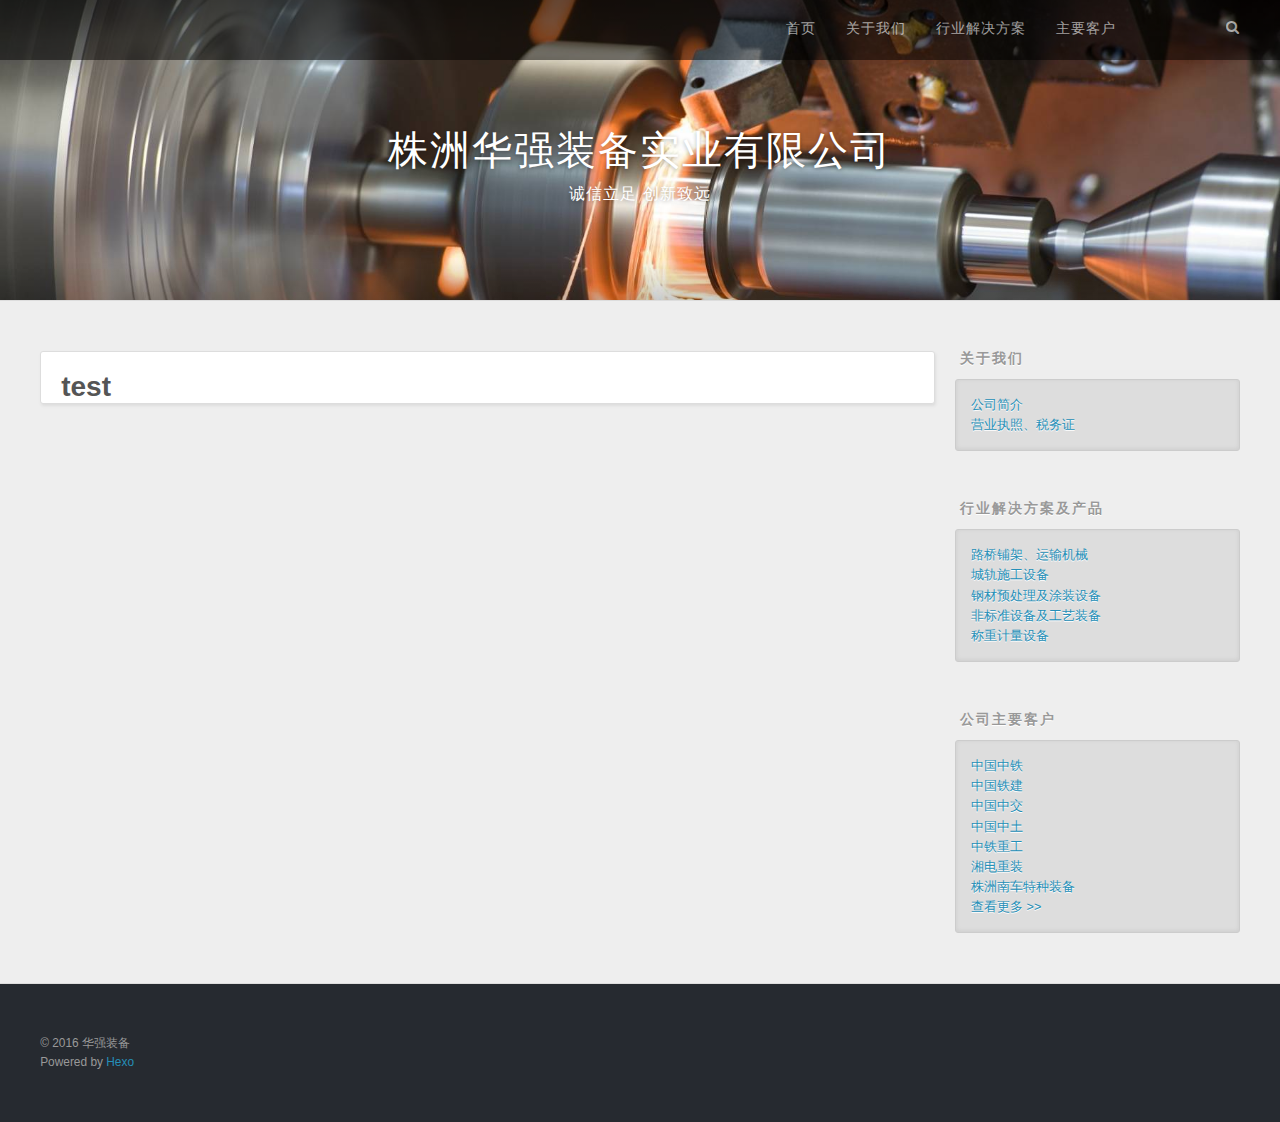
<file: test/index.html>
<!DOCTYPE html>
<html>
<head>
  <meta charset="utf-8">
  
  <title>株洲华强装备实业有限公司</title>
  <meta name="viewport" content="width=device-width, initial-scale=1, maximum-scale=1">
  <meta name="description" content="株洲华强装备实业有限公司是集科、工、贸于一体，面向高速铁路、公路、起重、运输和工艺装备的科研制造企业。是路桥工程行业、建筑等各领域制造业的重要合作伙伴">
<meta property="og:type" content="website">
<meta property="og:title" content="test">
<meta property="og:url" content="http://hqzb.github.io/test/index.html">
<meta property="og:site_name" content="株洲华强装备实业有限公司">
<meta property="og:description" content="株洲华强装备实业有限公司是集科、工、贸于一体，面向高速铁路、公路、起重、运输和工艺装备的科研制造企业。是路桥工程行业、建筑等各领域制造业的重要合作伙伴">
<meta property="og:updated_time" content="2016-02-27T15:37:30.000Z">
<meta name="twitter:card" content="summary">
<meta name="twitter:title" content="test">
<meta name="twitter:description" content="株洲华强装备实业有限公司是集科、工、贸于一体，面向高速铁路、公路、起重、运输和工艺装备的科研制造企业。是路桥工程行业、建筑等各领域制造业的重要合作伙伴">
  
  
    <link rel="icon" href="/favicon.png">
  
  
    <link href="//fonts.googleapis.com/css?family=Source+Code+Pro" rel="stylesheet" type="text/css">
  
  <link rel="stylesheet" href="/css/style.css" type="text/css">
  

</head>

<body>
  <div id="container">
    <div id="wrap">
      <header id="header">
  <div id="banner"></div>
  <div style="height: 60px;background: #000; opacity: 0.5; position: absolute;width: 100%"></div>
  <div id="header-outer" class="outer">
    <div id="header-title" class="inner">
      <h1 id="logo-wrap">
        <a href="/" id="logo">株洲华强装备实业有限公司</a>
      </h1>
      
        <h2 id="subtitle-wrap">
          <a href="/" id="subtitle">诚信立足 创新致远</a>
        </h2>
      
    </div>
    <div id="header-inner" class="inner">
      <nav id="sub-nav">
        
        <a id="nav-search-btn" class="nav-icon" title="搜索"></a>
      </nav>
      <nav id="main-nav">
        <a id="main-nav-toggle" class="nav-icon"></a>
        
          <a class="main-nav-link" href="/">首页</a>
        
          <a class="main-nav-link" href="/about">关于我们</a>
        
          <a class="main-nav-link" href="/solution">行业解决方案</a>
        
          <a class="main-nav-link" href="/customer">主要客户</a>
        
      </nav>

      <div id="search-form-wrap">
        <form action="https://www.baidu.com/s" method="get" accept-charset="UTF-8" class="search-form"><input type="search" name="wd" results="0" class="search-form-input" placeholder="Search"><button type="submit" class="search-form-submit">&#xF002;</button><input type="hidden" name="sitesearch" value="http://hqzb.github.io"></form>
      </div>
    </div>
  </div>
</header>
      <div class="outer">
        <section id="main"><article id="page-undefined" class="article article-type-page" itemscope itemprop="blogPost">
  <div class="article-inner">
    
    
      <header class="article-header">
        
  
    <h1 class="article-title" itemprop="name">
      test
    </h1>
  

      </header>
    
    <div class="article-entry" itemprop="articleBody">
      
        
      
    </div>
  </div>
  
    
  
</article>
</section>
        
          <aside id="sidebar">
  
    <div class="widget-wrap">
<h3 class="widget-title">关于我们</h3>
	<div class="widget">
      <ul>
          <li><a href="/about/index.html#1">公司简介</a></li>
          <li><a href="/about/index.html#2">营业执照、税务证</a></li>
      </ul>
    </div>
</div>

<div class="widget-wrap">
    <h3 class="widget-title">行业解决方案及产品</h3>
    <div class="widget">
      <ul>
          <li><a href="/solution/index.html#1">路桥铺架、运输机械</a></li>
          <li><a href="/solution/index.html#7">城轨施工设备</a></li>
          <li><a href="/solution/index.html#10">钢材预处理及涂装设备</a></li>
          <li><a href="/solution/index.html#13">非标准设备及工艺装备</a></li>
          <li><a href="/solution/index.html#19">称重计量设备</a></li>
      </ul>
    </div>
</div>

<div class="widget-wrap">
<h3 class="widget-title">公司主要客户</h3>
	<div class="widget">
      <ul>
          <li><a href="http://www.crecg.com/" target="_blank">中国中铁</a></li>
          <li><a href="http://www.crcc.cn/" target="_blank">中国铁建</a></li>
          <li><a href="http://www.ccccltd.cn/">中国中交</a></li>
          <li><a href="http://www.ccecc.com.cn/">中国中土</a></li>
          <li><a href="http://www.crchi.com/">中铁重工</a></li>
          <li><a href="http://www.xemc.com.cn">湘电重装</a></li>
          <li><a href="http://www.csrtzkj.com/Company.asp">株洲南车特种装备</a></li>
          <li><a href="/customer">查看更多 >></a></li>
      </ul>
    </div>
</div>



  
</aside>
        
      </div>
      <footer id="footer">
  
  <div class="outer">
    <div id="footer-info" class="inner">
      &copy; 2016 华强装备<br>
      Powered by <a href="http://hexo.io/" target="_blank">Hexo</a>
    </div>
  </div>
</footer>
    </div>
    <nav id="mobile-nav">
  
    <a href="/" class="mobile-nav-link">首页</a>
  
    <a href="/about" class="mobile-nav-link">关于我们</a>
  
    <a href="/solution" class="mobile-nav-link">行业解决方案</a>
  
    <a href="/customer" class="mobile-nav-link">主要客户</a>
  
</nav>
    

<script src="//ajax.googleapis.com/ajax/libs/jquery/2.0.3/jquery.min.js"></script>


  <link rel="stylesheet" href="/fancybox/jquery.fancybox.css" type="text/css">
  <script src="/fancybox/jquery.fancybox.pack.js" type="text/javascript"></script>


<script src="/js/script.js" type="text/javascript"></script>

  </div>
</body>
</html>
</file>
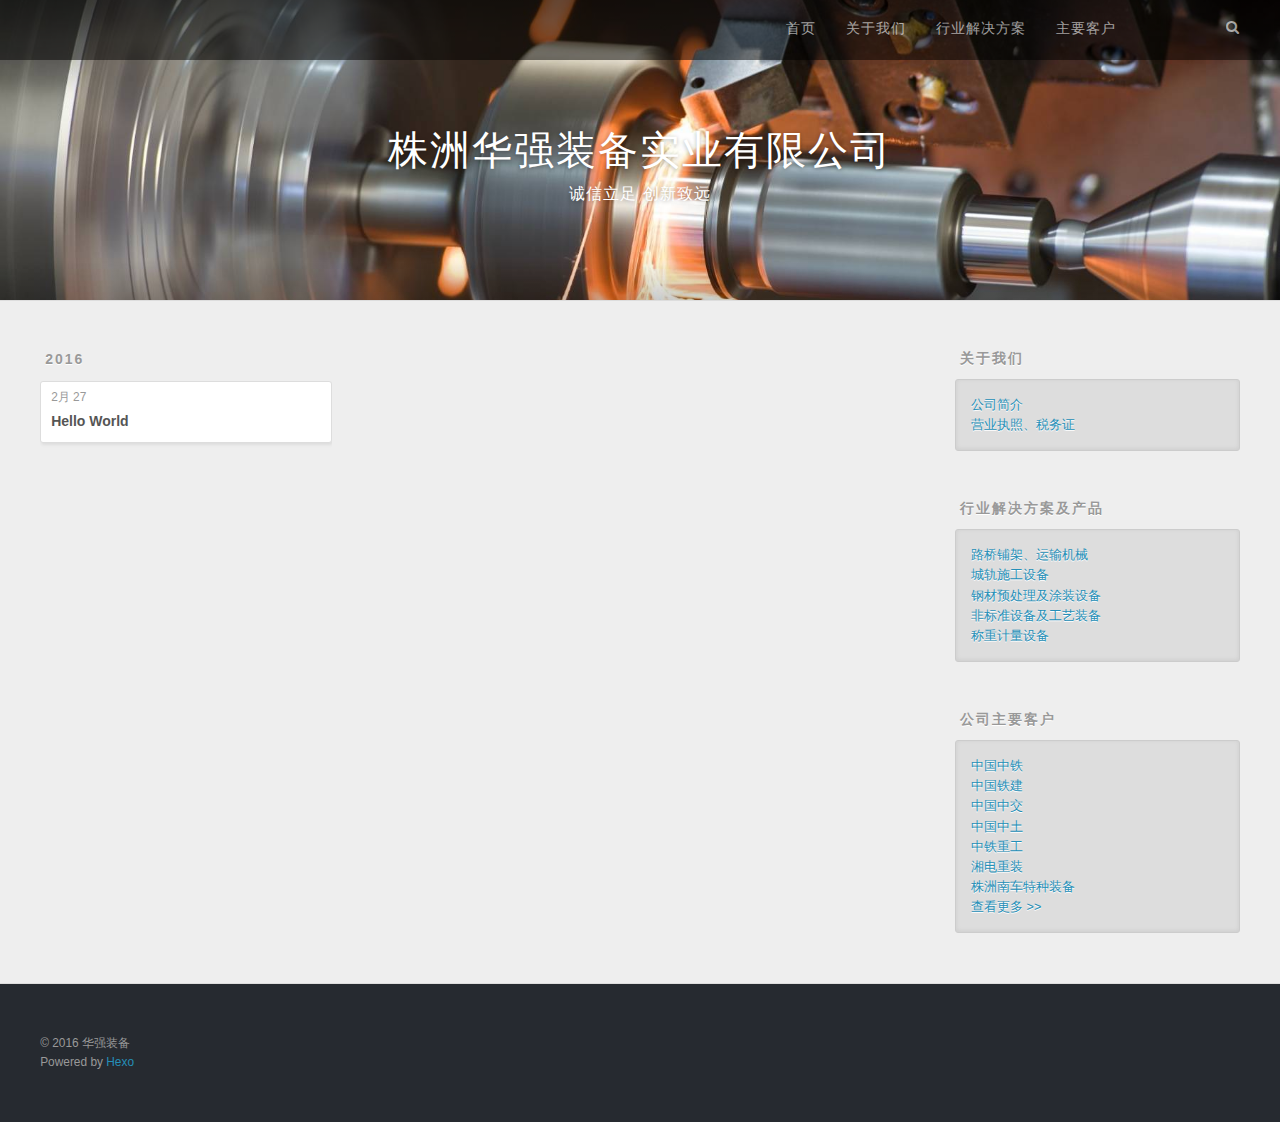
<file: archives/2016/index.html>
<!DOCTYPE html>
<html>
<head>
  <meta charset="utf-8">
  
  <title>株洲华强装备实业有限公司</title>
  <meta name="viewport" content="width=device-width, initial-scale=1, maximum-scale=1">
  <meta name="description" content="株洲华强装备实业有限公司是集科、工、贸于一体，面向高速铁路、公路、起重、运输和工艺装备的科研制造企业。是路桥工程行业、建筑等各领域制造业的重要合作伙伴">
<meta property="og:type" content="website">
<meta property="og:title" content="株洲华强装备实业有限公司">
<meta property="og:url" content="http://hqzb.github.io/archives/2016/index.html">
<meta property="og:site_name" content="株洲华强装备实业有限公司">
<meta property="og:description" content="株洲华强装备实业有限公司是集科、工、贸于一体，面向高速铁路、公路、起重、运输和工艺装备的科研制造企业。是路桥工程行业、建筑等各领域制造业的重要合作伙伴">
<meta name="twitter:card" content="summary">
<meta name="twitter:title" content="株洲华强装备实业有限公司">
<meta name="twitter:description" content="株洲华强装备实业有限公司是集科、工、贸于一体，面向高速铁路、公路、起重、运输和工艺装备的科研制造企业。是路桥工程行业、建筑等各领域制造业的重要合作伙伴">
  
  
    <link rel="icon" href="/favicon.png">
  
  
    <link href="//fonts.googleapis.com/css?family=Source+Code+Pro" rel="stylesheet" type="text/css">
  
  <link rel="stylesheet" href="/css/style.css" type="text/css">
  

</head>

<body>
  <div id="container">
    <div id="wrap">
      <header id="header">
  <div id="banner"></div>
  <div style="height: 60px;background: #000; opacity: 0.5; position: absolute;width: 100%"></div>
  <div id="header-outer" class="outer">
    <div id="header-title" class="inner">
      <h1 id="logo-wrap">
        <a href="/" id="logo">株洲华强装备实业有限公司</a>
      </h1>
      
        <h2 id="subtitle-wrap">
          <a href="/" id="subtitle">诚信立足 创新致远</a>
        </h2>
      
    </div>
    <div id="header-inner" class="inner">
      <nav id="sub-nav">
        
        <a id="nav-search-btn" class="nav-icon" title="搜索"></a>
      </nav>
      <nav id="main-nav">
        <a id="main-nav-toggle" class="nav-icon"></a>
        
          <a class="main-nav-link" href="/">首页</a>
        
          <a class="main-nav-link" href="/about">关于我们</a>
        
          <a class="main-nav-link" href="/solution">行业解决方案</a>
        
          <a class="main-nav-link" href="/customer">主要客户</a>
        
      </nav>

      <div id="search-form-wrap">
        <form action="https://www.baidu.com/s" method="get" accept-charset="UTF-8" class="search-form"><input type="search" name="wd" results="0" class="search-form-input" placeholder="Search"><button type="submit" class="search-form-submit">&#xF002;</button><input type="hidden" name="sitesearch" value="http://hqzb.github.io"></form>
      </div>
    </div>
  </div>
</header>
      <div class="outer">
        <section id="main">
  
  
    
    
      
      
      <section class="archives-wrap">
        <div class="archive-year-wrap">
          <a href="/archives/2016" class="archive-year">2016</a>
        </div>
        <div class="archives">
    
    <article class="archive-article archive-type-post">
  <div class="archive-article-inner">
    <header class="archive-article-header">
      <a href="/2016/02/27/hello-world/" class="archive-article-date">
  <time datetime="2016-02-27T15:20:06.000Z" itemprop="datePublished">2月 27</time>
</a>
      
  
    <h1 itemprop="name">
      <a class="archive-article-title" href="/2016/02/27/hello-world/">Hello World</a>
    </h1>
  

    </header>
  </div>
</article>
  
  
    </div></section>
  

</section>
        
          <aside id="sidebar">
  
    <div class="widget-wrap">
<h3 class="widget-title">关于我们</h3>
	<div class="widget">
      <ul>
          <li><a href="/about/index.html#1">公司简介</a></li>
          <li><a href="/about/index.html#2">营业执照、税务证</a></li>
      </ul>
    </div>
</div>

<div class="widget-wrap">
    <h3 class="widget-title">行业解决方案及产品</h3>
    <div class="widget">
      <ul>
          <li><a href="/solution/index.html#1">路桥铺架、运输机械</a></li>
          <li><a href="/solution/index.html#7">城轨施工设备</a></li>
          <li><a href="/solution/index.html#10">钢材预处理及涂装设备</a></li>
          <li><a href="/solution/index.html#13">非标准设备及工艺装备</a></li>
          <li><a href="/solution/index.html#19">称重计量设备</a></li>
      </ul>
    </div>
</div>

<div class="widget-wrap">
<h3 class="widget-title">公司主要客户</h3>
	<div class="widget">
      <ul>
          <li><a href="http://www.crecg.com/" target="_blank">中国中铁</a></li>
          <li><a href="http://www.crcc.cn/" target="_blank">中国铁建</a></li>
          <li><a href="http://www.ccccltd.cn/">中国中交</a></li>
          <li><a href="http://www.ccecc.com.cn/">中国中土</a></li>
          <li><a href="http://www.crchi.com/">中铁重工</a></li>
          <li><a href="http://www.xemc.com.cn">湘电重装</a></li>
          <li><a href="http://www.csrtzkj.com/Company.asp">株洲南车特种装备</a></li>
          <li><a href="/customer">查看更多 >></a></li>
      </ul>
    </div>
</div>



  
</aside>
        
      </div>
      <footer id="footer">
  
  <div class="outer">
    <div id="footer-info" class="inner">
      &copy; 2016 华强装备<br>
      Powered by <a href="http://hexo.io/" target="_blank">Hexo</a>
    </div>
  </div>
</footer>
    </div>
    <nav id="mobile-nav">
  
    <a href="/" class="mobile-nav-link">首页</a>
  
    <a href="/about" class="mobile-nav-link">关于我们</a>
  
    <a href="/solution" class="mobile-nav-link">行业解决方案</a>
  
    <a href="/customer" class="mobile-nav-link">主要客户</a>
  
</nav>
    

<script src="//ajax.googleapis.com/ajax/libs/jquery/2.0.3/jquery.min.js"></script>


  <link rel="stylesheet" href="/fancybox/jquery.fancybox.css" type="text/css">
  <script src="/fancybox/jquery.fancybox.pack.js" type="text/javascript"></script>


<script src="/js/script.js" type="text/javascript"></script>

  </div>
</body>
</html>
</file>
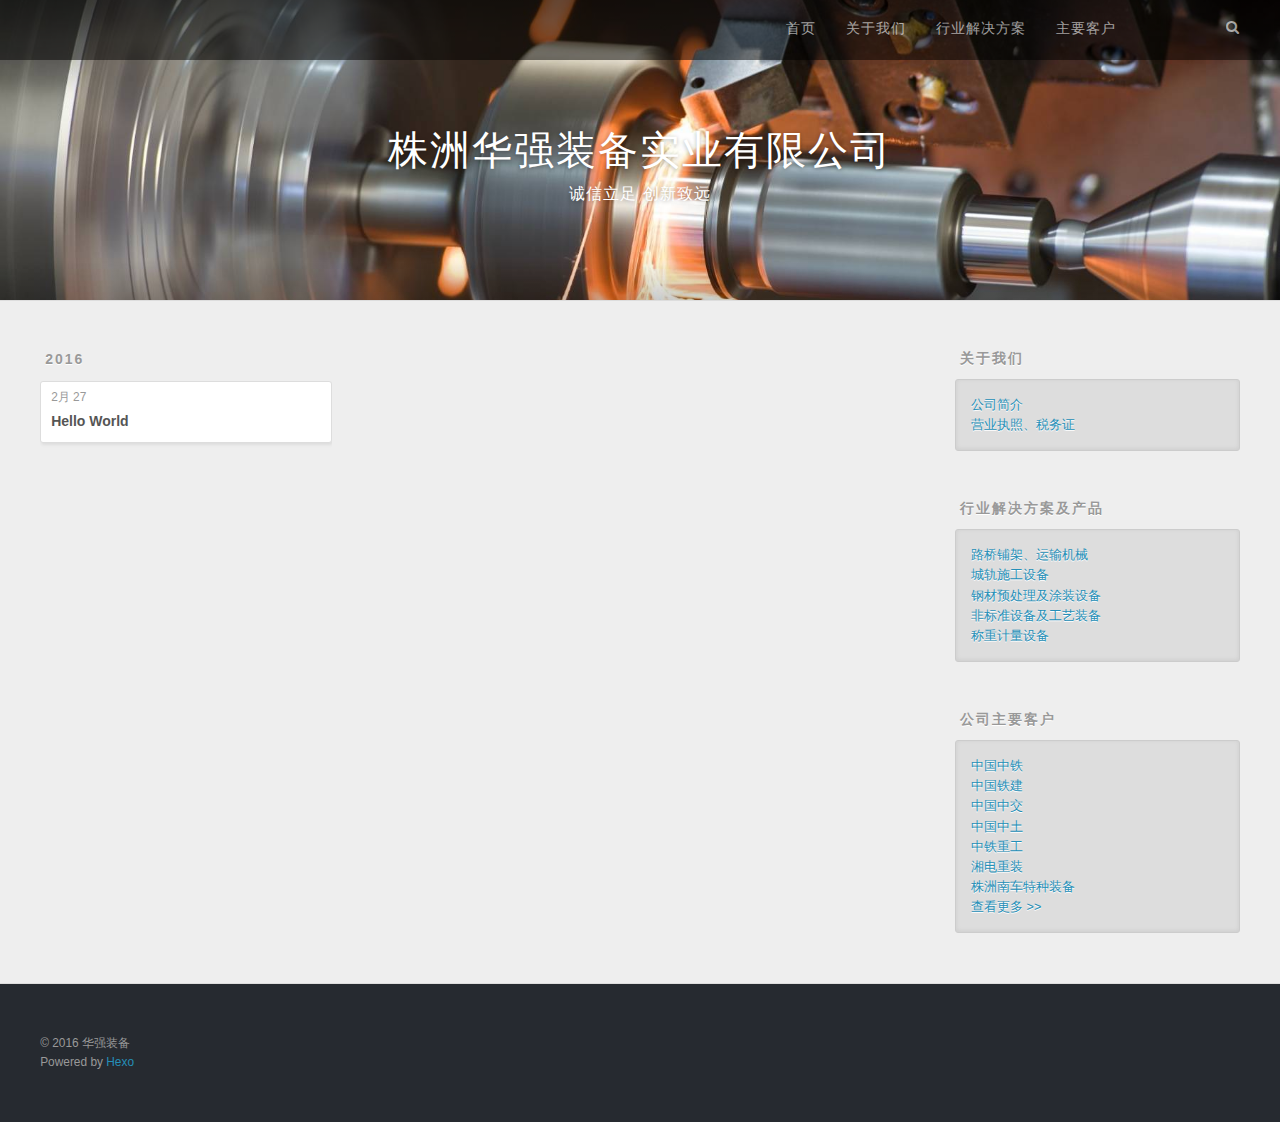
<file: archives/2016/02/index.html>
<!DOCTYPE html>
<html>
<head>
  <meta charset="utf-8">
  
  <title>株洲华强装备实业有限公司</title>
  <meta name="viewport" content="width=device-width, initial-scale=1, maximum-scale=1">
  <meta name="description" content="株洲华强装备实业有限公司是集科、工、贸于一体，面向高速铁路、公路、起重、运输和工艺装备的科研制造企业。是路桥工程行业、建筑等各领域制造业的重要合作伙伴">
<meta property="og:type" content="website">
<meta property="og:title" content="株洲华强装备实业有限公司">
<meta property="og:url" content="http://hqzb.github.io/archives/2016/02/index.html">
<meta property="og:site_name" content="株洲华强装备实业有限公司">
<meta property="og:description" content="株洲华强装备实业有限公司是集科、工、贸于一体，面向高速铁路、公路、起重、运输和工艺装备的科研制造企业。是路桥工程行业、建筑等各领域制造业的重要合作伙伴">
<meta name="twitter:card" content="summary">
<meta name="twitter:title" content="株洲华强装备实业有限公司">
<meta name="twitter:description" content="株洲华强装备实业有限公司是集科、工、贸于一体，面向高速铁路、公路、起重、运输和工艺装备的科研制造企业。是路桥工程行业、建筑等各领域制造业的重要合作伙伴">
  
  
    <link rel="icon" href="/favicon.png">
  
  
    <link href="//fonts.googleapis.com/css?family=Source+Code+Pro" rel="stylesheet" type="text/css">
  
  <link rel="stylesheet" href="/css/style.css" type="text/css">
  

</head>

<body>
  <div id="container">
    <div id="wrap">
      <header id="header">
  <div id="banner"></div>
  <div style="height: 60px;background: #000; opacity: 0.5; position: absolute;width: 100%"></div>
  <div id="header-outer" class="outer">
    <div id="header-title" class="inner">
      <h1 id="logo-wrap">
        <a href="/" id="logo">株洲华强装备实业有限公司</a>
      </h1>
      
        <h2 id="subtitle-wrap">
          <a href="/" id="subtitle">诚信立足 创新致远</a>
        </h2>
      
    </div>
    <div id="header-inner" class="inner">
      <nav id="sub-nav">
        
        <a id="nav-search-btn" class="nav-icon" title="搜索"></a>
      </nav>
      <nav id="main-nav">
        <a id="main-nav-toggle" class="nav-icon"></a>
        
          <a class="main-nav-link" href="/">首页</a>
        
          <a class="main-nav-link" href="/about">关于我们</a>
        
          <a class="main-nav-link" href="/solution">行业解决方案</a>
        
          <a class="main-nav-link" href="/customer">主要客户</a>
        
      </nav>

      <div id="search-form-wrap">
        <form action="https://www.baidu.com/s" method="get" accept-charset="UTF-8" class="search-form"><input type="search" name="wd" results="0" class="search-form-input" placeholder="Search"><button type="submit" class="search-form-submit">&#xF002;</button><input type="hidden" name="sitesearch" value="http://hqzb.github.io"></form>
      </div>
    </div>
  </div>
</header>
      <div class="outer">
        <section id="main">
  
  
    
    
      
      
      <section class="archives-wrap">
        <div class="archive-year-wrap">
          <a href="/archives/2016" class="archive-year">2016</a>
        </div>
        <div class="archives">
    
    <article class="archive-article archive-type-post">
  <div class="archive-article-inner">
    <header class="archive-article-header">
      <a href="/2016/02/27/hello-world/" class="archive-article-date">
  <time datetime="2016-02-27T15:20:06.000Z" itemprop="datePublished">2月 27</time>
</a>
      
  
    <h1 itemprop="name">
      <a class="archive-article-title" href="/2016/02/27/hello-world/">Hello World</a>
    </h1>
  

    </header>
  </div>
</article>
  
  
    </div></section>
  

</section>
        
          <aside id="sidebar">
  
    <div class="widget-wrap">
<h3 class="widget-title">关于我们</h3>
	<div class="widget">
      <ul>
          <li><a href="/about/index.html#1">公司简介</a></li>
          <li><a href="/about/index.html#2">营业执照、税务证</a></li>
      </ul>
    </div>
</div>

<div class="widget-wrap">
    <h3 class="widget-title">行业解决方案及产品</h3>
    <div class="widget">
      <ul>
          <li><a href="/solution/index.html#1">路桥铺架、运输机械</a></li>
          <li><a href="/solution/index.html#7">城轨施工设备</a></li>
          <li><a href="/solution/index.html#10">钢材预处理及涂装设备</a></li>
          <li><a href="/solution/index.html#13">非标准设备及工艺装备</a></li>
          <li><a href="/solution/index.html#19">称重计量设备</a></li>
      </ul>
    </div>
</div>

<div class="widget-wrap">
<h3 class="widget-title">公司主要客户</h3>
	<div class="widget">
      <ul>
          <li><a href="http://www.crecg.com/" target="_blank">中国中铁</a></li>
          <li><a href="http://www.crcc.cn/" target="_blank">中国铁建</a></li>
          <li><a href="http://www.ccccltd.cn/">中国中交</a></li>
          <li><a href="http://www.ccecc.com.cn/">中国中土</a></li>
          <li><a href="http://www.crchi.com/">中铁重工</a></li>
          <li><a href="http://www.xemc.com.cn">湘电重装</a></li>
          <li><a href="http://www.csrtzkj.com/Company.asp">株洲南车特种装备</a></li>
          <li><a href="/customer">查看更多 >></a></li>
      </ul>
    </div>
</div>



  
</aside>
        
      </div>
      <footer id="footer">
  
  <div class="outer">
    <div id="footer-info" class="inner">
      &copy; 2016 华强装备<br>
      Powered by <a href="http://hexo.io/" target="_blank">Hexo</a>
    </div>
  </div>
</footer>
    </div>
    <nav id="mobile-nav">
  
    <a href="/" class="mobile-nav-link">首页</a>
  
    <a href="/about" class="mobile-nav-link">关于我们</a>
  
    <a href="/solution" class="mobile-nav-link">行业解决方案</a>
  
    <a href="/customer" class="mobile-nav-link">主要客户</a>
  
</nav>
    

<script src="//ajax.googleapis.com/ajax/libs/jquery/2.0.3/jquery.min.js"></script>


  <link rel="stylesheet" href="/fancybox/jquery.fancybox.css" type="text/css">
  <script src="/fancybox/jquery.fancybox.pack.js" type="text/javascript"></script>


<script src="/js/script.js" type="text/javascript"></script>

  </div>
</body>
</html>
</file>
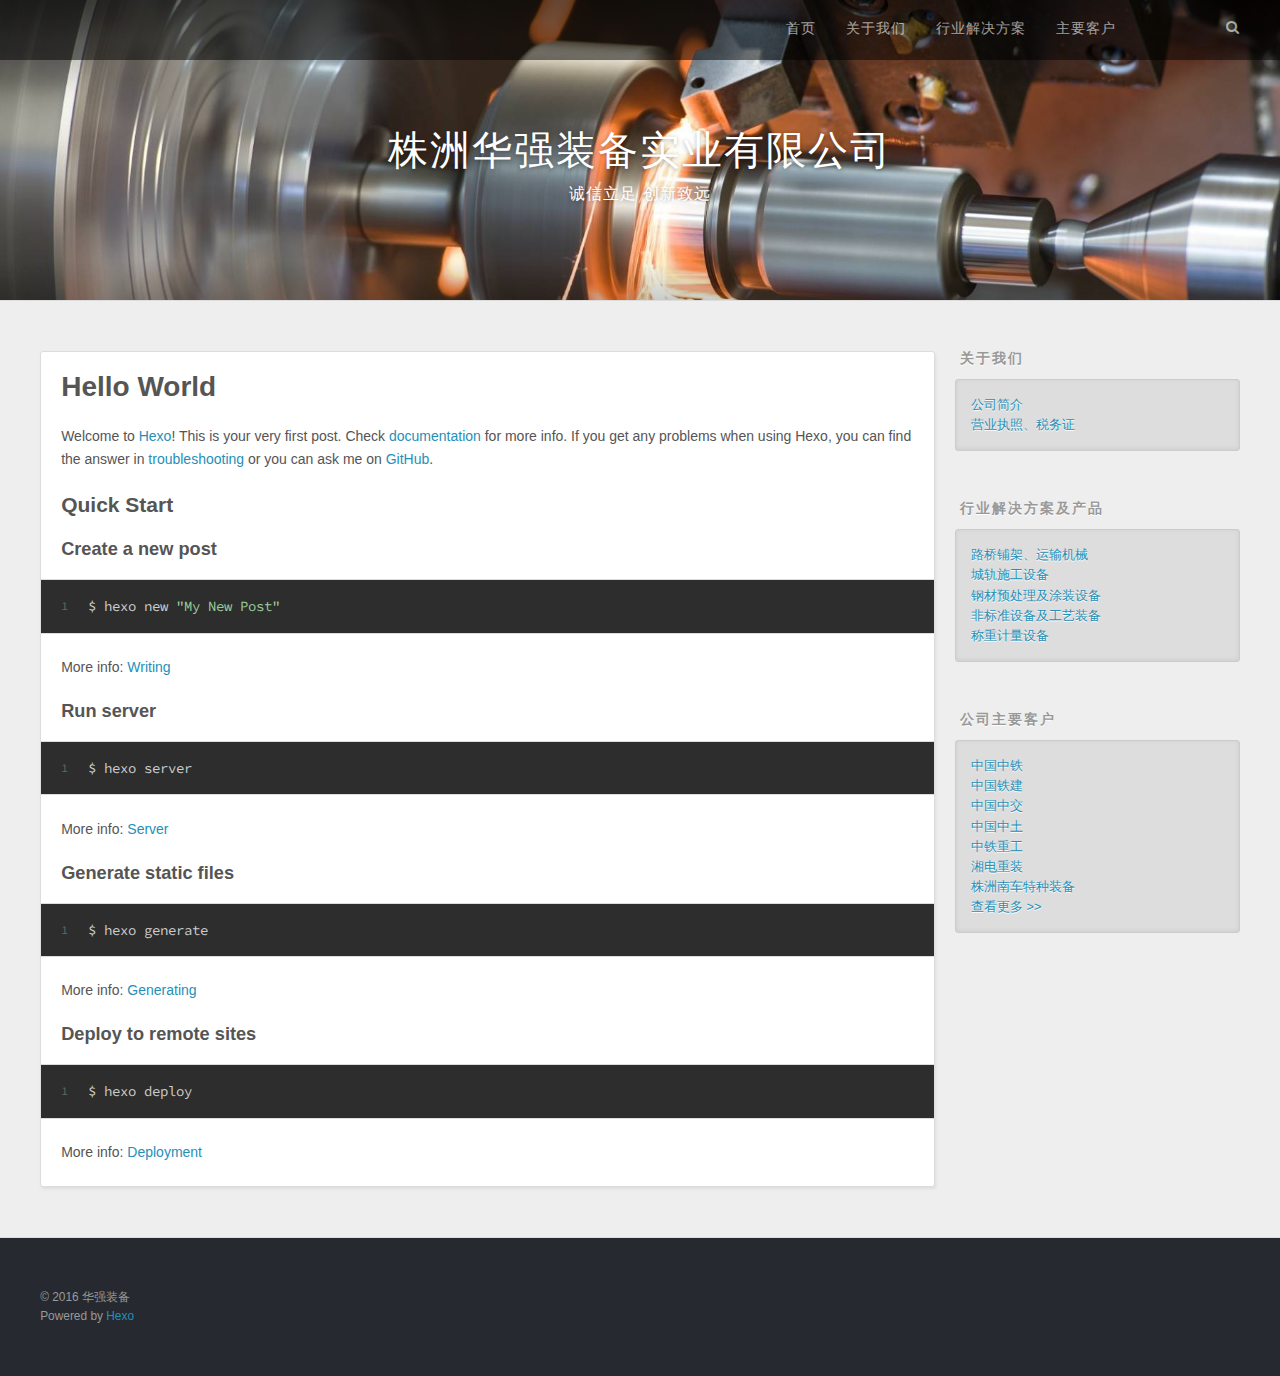
<file: 2016/02/27/hello-world/index.html>
<!DOCTYPE html>
<html>
<head>
  <meta charset="utf-8">
  
  <title>株洲华强装备实业有限公司</title>
  <meta name="viewport" content="width=device-width, initial-scale=1, maximum-scale=1">
  <meta name="description" content="Welcome to Hexo! This is your very first post. Check documentation for more info. If you get any problems when using Hexo, you can find the answer in troubleshooting or you can ask me on GitHub.
Quick">
<meta property="og:type" content="article">
<meta property="og:title" content="Hello World">
<meta property="og:url" content="http://hqzb.github.io/2016/02/27/hello-world/index.html">
<meta property="og:site_name" content="株洲华强装备实业有限公司">
<meta property="og:description" content="Welcome to Hexo! This is your very first post. Check documentation for more info. If you get any problems when using Hexo, you can find the answer in troubleshooting or you can ask me on GitHub.
Quick">
<meta property="og:updated_time" content="2016-02-27T15:20:06.000Z">
<meta name="twitter:card" content="summary">
<meta name="twitter:title" content="Hello World">
<meta name="twitter:description" content="Welcome to Hexo! This is your very first post. Check documentation for more info. If you get any problems when using Hexo, you can find the answer in troubleshooting or you can ask me on GitHub.
Quick">
  
  
    <link rel="icon" href="/favicon.png">
  
  
    <link href="//fonts.googleapis.com/css?family=Source+Code+Pro" rel="stylesheet" type="text/css">
  
  <link rel="stylesheet" href="/css/style.css" type="text/css">
  

</head>

<body>
  <div id="container">
    <div id="wrap">
      <header id="header">
  <div id="banner"></div>
  <div style="height: 60px;background: #000; opacity: 0.5; position: absolute;width: 100%"></div>
  <div id="header-outer" class="outer">
    <div id="header-title" class="inner">
      <h1 id="logo-wrap">
        <a href="/" id="logo">株洲华强装备实业有限公司</a>
      </h1>
      
        <h2 id="subtitle-wrap">
          <a href="/" id="subtitle">诚信立足 创新致远</a>
        </h2>
      
    </div>
    <div id="header-inner" class="inner">
      <nav id="sub-nav">
        
        <a id="nav-search-btn" class="nav-icon" title="搜索"></a>
      </nav>
      <nav id="main-nav">
        <a id="main-nav-toggle" class="nav-icon"></a>
        
          <a class="main-nav-link" href="/">首页</a>
        
          <a class="main-nav-link" href="/about">关于我们</a>
        
          <a class="main-nav-link" href="/solution">行业解决方案</a>
        
          <a class="main-nav-link" href="/customer">主要客户</a>
        
      </nav>

      <div id="search-form-wrap">
        <form action="https://www.baidu.com/s" method="get" accept-charset="UTF-8" class="search-form"><input type="search" name="wd" results="0" class="search-form-input" placeholder="Search"><button type="submit" class="search-form-submit">&#xF002;</button><input type="hidden" name="sitesearch" value="http://hqzb.github.io"></form>
      </div>
    </div>
  </div>
</header>
      <div class="outer">
        <section id="main"><article id="post-hello-world" class="article article-type-post" itemscope itemprop="blogPost">
  <div class="article-inner">
    
    
      <header class="article-header">
        
  
    <h1 class="article-title" itemprop="name">
      Hello World
    </h1>
  

      </header>
    
    <div class="article-entry" itemprop="articleBody">
      
        <p>Welcome to <a href="https://hexo.io/" target="_blank" rel="external">Hexo</a>! This is your very first post. Check <a href="https://hexo.io/docs/" target="_blank" rel="external">documentation</a> for more info. If you get any problems when using Hexo, you can find the answer in <a href="https://hexo.io/docs/troubleshooting.html" target="_blank" rel="external">troubleshooting</a> or you can ask me on <a href="https://github.com/hexojs/hexo/issues" target="_blank" rel="external">GitHub</a>.</p>
<h2 id="Quick-Start"><a href="#Quick-Start" class="headerlink" title="Quick Start"></a>Quick Start</h2><h3 id="Create-a-new-post"><a href="#Create-a-new-post" class="headerlink" title="Create a new post"></a>Create a new post</h3><figure class="highlight bash"><table><tr><td class="gutter"><pre><span class="line">1</span><br></pre></td><td class="code"><pre><span class="line">$ hexo new <span class="string">"My New Post"</span></span><br></pre></td></tr></table></figure>
<p>More info: <a href="https://hexo.io/docs/writing.html" target="_blank" rel="external">Writing</a></p>
<h3 id="Run-server"><a href="#Run-server" class="headerlink" title="Run server"></a>Run server</h3><figure class="highlight bash"><table><tr><td class="gutter"><pre><span class="line">1</span><br></pre></td><td class="code"><pre><span class="line">$ hexo server</span><br></pre></td></tr></table></figure>
<p>More info: <a href="https://hexo.io/docs/server.html" target="_blank" rel="external">Server</a></p>
<h3 id="Generate-static-files"><a href="#Generate-static-files" class="headerlink" title="Generate static files"></a>Generate static files</h3><figure class="highlight bash"><table><tr><td class="gutter"><pre><span class="line">1</span><br></pre></td><td class="code"><pre><span class="line">$ hexo generate</span><br></pre></td></tr></table></figure>
<p>More info: <a href="https://hexo.io/docs/generating.html" target="_blank" rel="external">Generating</a></p>
<h3 id="Deploy-to-remote-sites"><a href="#Deploy-to-remote-sites" class="headerlink" title="Deploy to remote sites"></a>Deploy to remote sites</h3><figure class="highlight bash"><table><tr><td class="gutter"><pre><span class="line">1</span><br></pre></td><td class="code"><pre><span class="line">$ hexo deploy</span><br></pre></td></tr></table></figure>
<p>More info: <a href="https://hexo.io/docs/deployment.html" target="_blank" rel="external">Deployment</a></p>

      
    </div>
  </div>
  
    
  
</article>
</section>
        
          <aside id="sidebar">
  
    <div class="widget-wrap">
<h3 class="widget-title">关于我们</h3>
	<div class="widget">
      <ul>
          <li><a href="/about/index.html#1">公司简介</a></li>
          <li><a href="/about/index.html#2">营业执照、税务证</a></li>
      </ul>
    </div>
</div>

<div class="widget-wrap">
    <h3 class="widget-title">行业解决方案及产品</h3>
    <div class="widget">
      <ul>
          <li><a href="/solution/index.html#1">路桥铺架、运输机械</a></li>
          <li><a href="/solution/index.html#7">城轨施工设备</a></li>
          <li><a href="/solution/index.html#10">钢材预处理及涂装设备</a></li>
          <li><a href="/solution/index.html#13">非标准设备及工艺装备</a></li>
          <li><a href="/solution/index.html#19">称重计量设备</a></li>
      </ul>
    </div>
</div>

<div class="widget-wrap">
<h3 class="widget-title">公司主要客户</h3>
	<div class="widget">
      <ul>
          <li><a href="http://www.crecg.com/" target="_blank">中国中铁</a></li>
          <li><a href="http://www.crcc.cn/" target="_blank">中国铁建</a></li>
          <li><a href="http://www.ccccltd.cn/">中国中交</a></li>
          <li><a href="http://www.ccecc.com.cn/">中国中土</a></li>
          <li><a href="http://www.crchi.com/">中铁重工</a></li>
          <li><a href="http://www.xemc.com.cn">湘电重装</a></li>
          <li><a href="http://www.csrtzkj.com/Company.asp">株洲南车特种装备</a></li>
          <li><a href="/customer">查看更多 >></a></li>
      </ul>
    </div>
</div>



  
</aside>
        
      </div>
      <footer id="footer">
  
  <div class="outer">
    <div id="footer-info" class="inner">
      &copy; 2016 华强装备<br>
      Powered by <a href="http://hexo.io/" target="_blank">Hexo</a>
    </div>
  </div>
</footer>
    </div>
    <nav id="mobile-nav">
  
    <a href="/" class="mobile-nav-link">首页</a>
  
    <a href="/about" class="mobile-nav-link">关于我们</a>
  
    <a href="/solution" class="mobile-nav-link">行业解决方案</a>
  
    <a href="/customer" class="mobile-nav-link">主要客户</a>
  
</nav>
    

<script src="//ajax.googleapis.com/ajax/libs/jquery/2.0.3/jquery.min.js"></script>


  <link rel="stylesheet" href="/fancybox/jquery.fancybox.css" type="text/css">
  <script src="/fancybox/jquery.fancybox.pack.js" type="text/javascript"></script>


<script src="/js/script.js" type="text/javascript"></script>

  </div>
</body>
</html>
</file>
<file: css/style.css>
body {
  width: 100%;
}
body:before,
body:after {
  content: "";
  display: table;
}
body:after {
  clear: both;
}
html,
body,
div,
span,
applet,
object,
iframe,
h1,
h2,
h3,
h4,
h5,
h6,
p,
blockquote,
pre,
a,
abbr,
acronym,
address,
big,
cite,
code,
del,
dfn,
em,
img,
ins,
kbd,
q,
s,
samp,
small,
strike,
strong,
sub,
sup,
tt,
var,
dl,
dt,
dd,
ol,
ul,
li,
fieldset,
form,
label,
legend,
table,
caption,
tbody,
tfoot,
thead,
tr,
th,
td {
  margin: 0;
  padding: 0;
  border: 0;
  outline: 0;
  font-weight: inherit;
  font-style: inherit;
  font-family: inherit;
  font-size: 100%;
  vertical-align: baseline;
}
body {
  line-height: 1;
  color: #000;
  background: #fff;
}
ol,
ul {
  list-style: none;
}
table {
  border-collapse: separate;
  border-spacing: 0;
  vertical-align: middle;
}
caption,
th,
td {
  text-align: left;
  font-weight: normal;
  vertical-align: middle;
}
a img {
  border: none;
}
input,
button {
  margin: 0;
  padding: 0;
}
input::-moz-focus-inner,
button::-moz-focus-inner {
  border: 0;
  padding: 0;
}
@font-face {
  font-family: FontAwesome;
  font-style: normal;
  font-weight: normal;
  src: url("fonts/fontawesome-webfont.eot?v=#4.0.3");
  src: url("fonts/fontawesome-webfont.eot?#iefix&v=#4.0.3") format("embedded-opentype"), url("fonts/fontawesome-webfont.woff?v=#4.0.3") format("woff"), url("fonts/fontawesome-webfont.ttf?v=#4.0.3") format("truetype"), url("fonts/fontawesome-webfont.svg#fontawesomeregular?v=#4.0.3") format("svg");
}
html,
body,
#container {
  height: 100%;
}
body {
  background: #eee;
  font: 14px "Helvetica Neue", Helvetica, Arial, sans-serif;
  -webkit-text-size-adjust: 100%;
}
.outer {
  max-width: 1220px;
  margin: 0 auto;
  padding: 0 20px;
}
.outer:before,
.outer:after {
  content: "";
  display: table;
}
.outer:after {
  clear: both;
}
.inner {
  display: inline;
  float: left;
  width: 98.33333333333333%;
  margin: 0 0.833333333333333%;
}
.left,
.alignleft {
  float: left;
}
.right,
.alignright {
  float: right;
}
.clear {
  clear: both;
}
#container {
  position: relative;
}
.mobile-nav-on {
  overflow: hidden;
}
#wrap {
  height: 100%;
  width: 100%;
  position: absolute;
  top: 0;
  left: 0;
  -webkit-transition: 0.2s ease-out;
  -moz-transition: 0.2s ease-out;
  -ms-transition: 0.2s ease-out;
  transition: 0.2s ease-out;
  z-index: 1;
  background: #eee;
}
.mobile-nav-on #wrap {
  left: 280px;
}
@media screen and (min-width: 768px) {
  #main {
    display: inline;
    float: left;
    width: 73.33333333333333%;
    margin: 0 0.833333333333333%;
  }
}
.article-date,
.article-category-link,
.archive-year,
.widget-title {
  text-decoration: none;
  text-transform: uppercase;
  letter-spacing: 2px;
  color: #999;
  margin-bottom: 1em;
  margin-left: 5px;
  line-height: 1em;
  text-shadow: 0 1px #fff;
  font-weight: bold;
}
.article-inner,
.archive-article-inner {
  background: #fff;
  -webkit-box-shadow: 1px 2px 3px #ddd;
  box-shadow: 1px 2px 3px #ddd;
  border: 1px solid #ddd;
  -webkit-border-radius: 3px;
  border-radius: 3px;
}
.article-entry h1,
.widget h1 {
  font-size: 2em;
}
.article-entry h2,
.widget h2 {
  font-size: 1.5em;
}
.article-entry h3,
.widget h3 {
  font-size: 1.3em;
}
.article-entry h4,
.widget h4 {
  font-size: 1.2em;
}
.article-entry h5,
.widget h5 {
  font-size: 1em;
}
.article-entry h6,
.widget h6 {
  font-size: 1em;
  color: #999;
}
.article-entry hr,
.widget hr {
  border: 1px dashed #ddd;
}
.article-entry strong,
.widget strong {
  font-weight: bold;
}
.article-entry em,
.widget em,
.article-entry cite,
.widget cite {
  font-style: italic;
}
.article-entry sup,
.widget sup,
.article-entry sub,
.widget sub {
  font-size: 0.75em;
  line-height: 0;
  position: relative;
  vertical-align: baseline;
}
.article-entry sup,
.widget sup {
  top: -0.5em;
}
.article-entry sub,
.widget sub {
  bottom: -0.2em;
}
.article-entry small,
.widget small {
  font-size: 0.85em;
}
.article-entry acronym,
.widget acronym,
.article-entry abbr,
.widget abbr {
  border-bottom: 1px dotted;
}
.article-entry ul,
.widget ul,
.article-entry ol,
.widget ol,
.article-entry dl,
.widget dl {
  margin: 0 20px;
  line-height: 1.6em;
}
.article-entry ul ul,
.widget ul ul,
.article-entry ol ul,
.widget ol ul,
.article-entry ul ol,
.widget ul ol,
.article-entry ol ol,
.widget ol ol {
  margin-top: 0;
  margin-bottom: 0;
}
.article-entry ul,
.widget ul {
  list-style: disc;
}
.article-entry ol,
.widget ol {
  list-style: decimal;
}
.article-entry dt,
.widget dt {
  font-weight: bold;
}
#header {
  height: 300px;
  position: relative;
  border-bottom: 1px solid #ddd;
}
#header:before,
#header:after {
  content: "";
  position: absolute;
  left: 0;
  right: 0;
  height: 40px;
}
#header:before {
  top: 0;
  background: -webkit-linear-gradient(rgba(0,0,0,0.2), transparent);
  background: -moz-linear-gradient(rgba(0,0,0,0.2), transparent);
  background: -ms-linear-gradient(rgba(0,0,0,0.2), transparent);
  background: linear-gradient(rgba(0,0,0,0.2), transparent);
}
#header:after {
  bottom: 0;
  background: -webkit-linear-gradient(transparent, rgba(0,0,0,0.2));
  background: -moz-linear-gradient(transparent, rgba(0,0,0,0.2));
  background: -ms-linear-gradient(transparent, rgba(0,0,0,0.2));
  background: linear-gradient(transparent, rgba(0,0,0,0.2));
}
#header-outer {
  height: 100%;
  position: relative;
}
#header-inner {
  position: relative;
  overflow: hidden;
}
#banner {
  position: absolute;
  top: 0;
  left: 0;
  width: 100%;
  height: 100%;
  background: url("images/banner.jpg") center #000;
  -webkit-background-size: cover;
  -moz-background-size: cover;
  background-size: cover;
  z-index: -1;
}
#header-title {
  text-align: center;
  height: 40px;
  position: absolute;
  top: 50%;
  left: 0;
  margin-top: -20px;
}
#logo,
#subtitle {
  text-decoration: none;
  color: #fff;
  font-weight: 300;
  text-shadow: 0 1px 4px rgba(0,0,0,0.3);
}
#logo {
  font-size: 40px;
  line-height: 40px;
  letter-spacing: 2px;
}
#subtitle {
  font-size: 16px;
  line-height: 16px;
  letter-spacing: 1px;
}
#subtitle-wrap {
  margin-top: 16px;
}
#main-nav {
  float: right;
  margin-right: 80px;
}
.nav-icon,
.main-nav-link {
  float: left;
  color: #fff;
  opacity: 0.6;
  text-decoration: none;
  text-shadow: 0 1px rgba(0,0,0,0.2);
  -webkit-transition: opacity 0.2s;
  -moz-transition: opacity 0.2s;
  -ms-transition: opacity 0.2s;
  transition: opacity 0.2s;
  display: block;
  padding: 20px 15px;
}
.nav-icon:hover,
.main-nav-link:hover {
  opacity: 1;
}
.nav-icon {
  font-family: FontAwesome;
  text-align: center;
  font-size: 14px;
  width: 14px;
  height: 14px;
  padding: 20px 15px;
  position: relative;
  cursor: pointer;
}
.main-nav-link {
  font-weight: 300;
  letter-spacing: 1px;
}
@media screen and (max-width: 479px) {
  .main-nav-link {
    display: none;
  }
}
#main-nav-toggle {
  display: none;
}
#main-nav-toggle:before {
  content: "\f0c9";
}
@media screen and (max-width: 479px) {
  #main-nav-toggle {
    display: block;
  }
}
#sub-nav {
  float: right;
  margin-right: -15px;
}
#nav-rss-link:before {
  content: "\f09e";
}
#nav-search-btn:before {
  content: "\f002";
}
#search-form-wrap {
  position: absolute;
  top: 15px;
  width: 150px;
  height: 30px;
  right: -150px;
  opacity: 0;
  -webkit-transition: 0.2s ease-out;
  -moz-transition: 0.2s ease-out;
  -ms-transition: 0.2s ease-out;
  transition: 0.2s ease-out;
}
#search-form-wrap.on {
  opacity: 1;
  right: 0;
}
@media screen and (max-width: 479px) {
  #search-form-wrap {
    width: 100%;
    right: -100%;
  }
}
.search-form {
  position: absolute;
  top: 0;
  left: 0;
  right: 0;
  background: #fff;
  padding: 5px 15px;
  -webkit-border-radius: 15px;
  border-radius: 15px;
  -webkit-box-shadow: 0 0 10px rgba(0,0,0,0.3);
  box-shadow: 0 0 10px rgba(0,0,0,0.3);
}
.search-form-input {
  border: none;
  background: none;
  color: #555;
  width: 100%;
  font: 13px "Helvetica Neue", Helvetica, Arial, sans-serif;
  outline: none;
}
.search-form-input::-webkit-search-results-decoration,
.search-form-input::-webkit-search-cancel-button {
  -webkit-appearance: none;
}
.search-form-submit {
  position: absolute;
  top: 50%;
  right: 10px;
  margin-top: -7px;
  font: 13px FontAwesome;
  border: none;
  background: none;
  color: #bbb;
  cursor: pointer;
}
.search-form-submit:hover,
.search-form-submit:focus {
  color: #777;
}
.article {
  margin: 50px 0;
}
.article-inner {
  overflow: hidden;
}
.article-meta:before,
.article-meta:after {
  content: "";
  display: table;
}
.article-meta:after {
  clear: both;
}
.article-date {
  float: left;
}
.article-category {
  float: left;
  line-height: 1em;
  color: #ccc;
  text-shadow: 0 1px #fff;
  margin-left: 8px;
}
.article-category:before {
  content: "\2022";
}
.article-category-link {
  margin: 0 12px 1em;
}
.article-header {
  padding: 20px 20px 0;
}
.article-title {
  text-decoration: none;
  font-size: 2em;
  font-weight: bold;
  color: #555;
  line-height: 1.1em;
  -webkit-transition: color 0.2s;
  -moz-transition: color 0.2s;
  -ms-transition: color 0.2s;
  transition: color 0.2s;
}
a.article-title:hover {
  color: #258fb8;
}
.article-entry {
  color: #555;
  padding: 0 20px;
}
.article-entry:before,
.article-entry:after {
  content: "";
  display: table;
}
.article-entry:after {
  clear: both;
}
.article-entry p,
.article-entry table {
  line-height: 1.6em;
  margin: 1.6em 0;
}
.article-entry h1,
.article-entry h2,
.article-entry h3,
.article-entry h4,
.article-entry h5,
.article-entry h6 {
  font-weight: bold;
}
.article-entry h1,
.article-entry h2,
.article-entry h3,
.article-entry h4,
.article-entry h5,
.article-entry h6 {
  line-height: 1.1em;
  margin: 1.1em 0;
}
.article-entry a {
  color: #258fb8;
  text-decoration: none;
}
.article-entry a:hover {
  text-decoration: underline;
}
.article-entry ul,
.article-entry ol,
.article-entry dl {
  margin-top: 1.6em;
  margin-bottom: 1.6em;
}
.article-entry img,
.article-entry video {
  max-width: 100%;
  height: auto;
  display: block;
  margin: auto;
}
.article-entry iframe {
  border: none;
}
.article-entry table {
  width: 100%;
  border-collapse: collapse;
  border-spacing: 0;
}
.article-entry th {
  font-weight: bold;
  border-bottom: 3px solid #ddd;
  padding-bottom: 0.5em;
}
.article-entry td {
  border-bottom: 1px solid #ddd;
  padding: 10px 0;
}
.article-entry blockquote {
  font-family: Georgia, "Times New Roman", serif;
  font-size: 1.4em;
  margin: 1.6em 20px;
  text-align: center;
}
.article-entry blockquote footer {
  font-size: 14px;
  margin: 1.6em 0;
  font-family: "Helvetica Neue", Helvetica, Arial, sans-serif;
}
.article-entry blockquote footer cite:before {
  content: "—";
  padding: 0 0.5em;
}
.article-entry .pullquote {
  text-align: left;
  width: 45%;
  margin: 0;
}
.article-entry .pullquote.left {
  margin-left: 0.5em;
  margin-right: 1em;
}
.article-entry .pullquote.right {
  margin-right: 0.5em;
  margin-left: 1em;
}
.article-entry .caption {
  color: #999;
  display: block;
  font-size: 0.9em;
  margin-top: 0.5em;
  position: relative;
  text-align: center;
}
.article-entry .video-container {
  position: relative;
  padding-top: 56.25%;
  height: 0;
  overflow: hidden;
}
.article-entry .video-container iframe,
.article-entry .video-container object,
.article-entry .video-container embed {
  position: absolute;
  top: 0;
  left: 0;
  width: 100%;
  height: 100%;
  margin-top: 0;
}
.article-more-link a {
  display: inline-block;
  line-height: 1em;
  padding: 6px 15px;
  -webkit-border-radius: 15px;
  border-radius: 15px;
  background: #eee;
  color: #999;
  text-shadow: 0 1px #fff;
  text-decoration: none;
}
.article-more-link a:hover {
  background: #258fb8;
  color: #fff;
  text-decoration: none;
  text-shadow: 0 1px #1e7293;
}
.article-footer {
  font-size: 0.85em;
  line-height: 1.6em;
  border-top: 1px solid #ddd;
  padding-top: 1.6em;
  margin: 0 20px 20px;
}
.article-footer:before,
.article-footer:after {
  content: "";
  display: table;
}
.article-footer:after {
  clear: both;
}
.article-footer a {
  color: #999;
  text-decoration: none;
}
.article-footer a:hover {
  color: #555;
}
.article-tag-list-item {
  float: left;
  margin-right: 10px;
}
.article-tag-list-link:before {
  content: "#";
}
.article-comment-link {
  float: right;
}
.article-comment-link:before {
  content: "\f075";
  font-family: FontAwesome;
  padding-right: 8px;
}
.article-share-link {
  cursor: pointer;
  float: right;
  margin-left: 20px;
}
.article-share-link:before {
  content: "\f064";
  font-family: FontAwesome;
  padding-right: 6px;
}
#article-nav {
  position: relative;
}
#article-nav:before,
#article-nav:after {
  content: "";
  display: table;
}
#article-nav:after {
  clear: both;
}
@media screen and (min-width: 768px) {
  #article-nav {
    margin: 50px 0;
  }
  #article-nav:before {
    width: 8px;
    height: 8px;
    position: absolute;
    top: 50%;
    left: 50%;
    margin-top: -4px;
    margin-left: -4px;
    content: "";
    -webkit-border-radius: 50%;
    border-radius: 50%;
    background: #ddd;
    -webkit-box-shadow: 0 1px 2px #fff;
    box-shadow: 0 1px 2px #fff;
  }
}
.article-nav-link-wrap {
  text-decoration: none;
  text-shadow: 0 1px #fff;
  color: #999;
  -webkit-box-sizing: border-box;
  -moz-box-sizing: border-box;
  box-sizing: border-box;
  margin-top: 50px;
  text-align: center;
  display: block;
}
.article-nav-link-wrap:hover {
  color: #555;
}
@media screen and (min-width: 768px) {
  .article-nav-link-wrap {
    width: 50%;
    margin-top: 0;
  }
}
@media screen and (min-width: 768px) {
  #article-nav-newer {
    float: left;
    text-align: right;
    padding-right: 20px;
  }
}
@media screen and (min-width: 768px) {
  #article-nav-older {
    float: right;
    text-align: left;
    padding-left: 20px;
  }
}
.article-nav-caption {
  text-transform: uppercase;
  letter-spacing: 2px;
  color: #ddd;
  line-height: 1em;
  font-weight: bold;
}
#article-nav-newer .article-nav-caption {
  margin-right: -2px;
}
.article-nav-title {
  font-size: 0.85em;
  line-height: 1.6em;
  margin-top: 0.5em;
}
.article-share-box {
  position: absolute;
  display: none;
  background: #fff;
  -webkit-box-shadow: 1px 2px 10px rgba(0,0,0,0.2);
  box-shadow: 1px 2px 10px rgba(0,0,0,0.2);
  -webkit-border-radius: 3px;
  border-radius: 3px;
  margin-left: -145px;
  overflow: hidden;
  z-index: 1;
}
.article-share-box.on {
  display: block;
}
.article-share-input {
  width: 100%;
  background: none;
  -webkit-box-sizing: border-box;
  -moz-box-sizing: border-box;
  box-sizing: border-box;
  font: 14px "Helvetica Neue", Helvetica, Arial, sans-serif;
  padding: 0 15px;
  color: #555;
  outline: none;
  border: 1px solid #ddd;
  -webkit-border-radius: 3px 3px 0 0;
  border-radius: 3px 3px 0 0;
  height: 36px;
  line-height: 36px;
}
.article-share-links {
  background: #eee;
}
.article-share-links:before,
.article-share-links:after {
  content: "";
  display: table;
}
.article-share-links:after {
  clear: both;
}
.article-share-twitter,
.article-share-facebook,
.article-share-pinterest,
.article-share-google {
  width: 50px;
  height: 36px;
  display: block;
  float: left;
  position: relative;
  color: #999;
  text-shadow: 0 1px #fff;
}
.article-share-twitter:before,
.article-share-facebook:before,
.article-share-pinterest:before,
.article-share-google:before {
  font-size: 20px;
  font-family: FontAwesome;
  width: 20px;
  height: 20px;
  position: absolute;
  top: 50%;
  left: 50%;
  margin-top: -10px;
  margin-left: -10px;
  text-align: center;
}
.article-share-twitter:hover,
.article-share-facebook:hover,
.article-share-pinterest:hover,
.article-share-google:hover {
  color: #fff;
}
.article-share-twitter:before {
  content: "\f099";
}
.article-share-twitter:hover {
  background: #00aced;
  text-shadow: 0 1px #008abe;
}
.article-share-facebook:before {
  content: "\f09a";
}
.article-share-facebook:hover {
  background: #3b5998;
  text-shadow: 0 1px #2f477a;
}
.article-share-pinterest:before {
  content: "\f0d2";
}
.article-share-pinterest:hover {
  background: #cb2027;
  text-shadow: 0 1px #a21a1f;
}
.article-share-google:before {
  content: "\f0d5";
}
.article-share-google:hover {
  background: #dd4b39;
  text-shadow: 0 1px #be3221;
}
.article-gallery {
  background: #000;
  position: relative;
}
.article-gallery-photos {
  position: relative;
  overflow: hidden;
}
.article-gallery-img {
  display: none;
  max-width: 100%;
}
.article-gallery-img:first-child {
  display: block;
}
.article-gallery-img.loaded {
  position: absolute;
  display: block;
}
.article-gallery-img img {
  display: block;
  max-width: 100%;
  margin: 0 auto;
}
.customer a {
  float: left;
  width: 121px;
  height: 121px;
  line-height: 121px;
  text-align: center;
  margin: 20px;
  font-size: 30px;
  font-weight: bold;
}
.customer img {
  width: 121px;
  height: 121px;
}
#comments {
  background: #fff;
  -webkit-box-shadow: 1px 2px 3px #ddd;
  box-shadow: 1px 2px 3px #ddd;
  padding: 20px;
  border: 1px solid #ddd;
  -webkit-border-radius: 3px;
  border-radius: 3px;
  margin: 50px 0;
}
#comments a {
  color: #258fb8;
}
.archives-wrap {
  margin: 50px 0;
}
.archives:before,
.archives:after {
  content: "";
  display: table;
}
.archives:after {
  clear: both;
}
.archive-year-wrap {
  margin-bottom: 1em;
}
.archives {
  -webkit-column-gap: 10px;
  -moz-column-gap: 10px;
  column-gap: 10px;
}
@media screen and (min-width: 480px) and (max-width: 767px) {
  .archives {
    -webkit-column-count: 2;
    -moz-column-count: 2;
    column-count: 2;
  }
}
@media screen and (min-width: 768px) {
  .archives {
    -webkit-column-count: 3;
    -moz-column-count: 3;
    column-count: 3;
  }
}
.archive-article {
  -webkit-column-break-inside: avoid;
  page-break-inside: avoid;
  overflow: hidden;
  break-inside: avoid-column;
}
.archive-article-inner {
  padding: 10px;
  margin-bottom: 15px;
}
.archive-article-title {
  text-decoration: none;
  font-weight: bold;
  color: #555;
  -webkit-transition: color 0.2s;
  -moz-transition: color 0.2s;
  -ms-transition: color 0.2s;
  transition: color 0.2s;
  line-height: 1.6em;
}
.archive-article-title:hover {
  color: #258fb8;
}
.archive-article-footer {
  margin-top: 1em;
}
.archive-article-date {
  color: #999;
  text-decoration: none;
  font-size: 0.85em;
  line-height: 1em;
  margin-bottom: 0.5em;
  display: block;
}
#page-nav {
  margin: 50px auto;
  background: #fff;
  -webkit-box-shadow: 1px 2px 3px #ddd;
  box-shadow: 1px 2px 3px #ddd;
  border: 1px solid #ddd;
  -webkit-border-radius: 3px;
  border-radius: 3px;
  text-align: center;
  color: #999;
  overflow: hidden;
}
#page-nav:before,
#page-nav:after {
  content: "";
  display: table;
}
#page-nav:after {
  clear: both;
}
#page-nav a,
#page-nav span {
  padding: 10px 20px;
  line-height: 1;
  height: 2ex;
}
#page-nav a {
  color: #999;
  text-decoration: none;
}
#page-nav a:hover {
  background: #999;
  color: #fff;
}
#page-nav .prev {
  float: left;
}
#page-nav .next {
  float: right;
}
#page-nav .page-number {
  display: inline-block;
}
@media screen and (max-width: 479px) {
  #page-nav .page-number {
    display: none;
  }
}
#page-nav .current {
  color: #555;
  font-weight: bold;
}
#page-nav .space {
  color: #ddd;
}
#footer {
  background: #262a30;
  padding: 50px 0;
  border-top: 1px solid #ddd;
  color: #999;
}
#footer a {
  color: #258fb8;
  text-decoration: none;
}
#footer a:hover {
  text-decoration: underline;
}
#footer-info {
  line-height: 1.6em;
  font-size: 0.85em;
}
.article-entry pre,
.article-entry .highlight {
  background: #2d2d2d;
  margin: 0 -20px;
  padding: 15px 20px;
  border-style: solid;
  border-color: #ddd;
  border-width: 1px 0;
  overflow: auto;
  color: #ccc;
  line-height: 22.400000000000002px;
}
.article-entry .highlight .gutter pre,
.article-entry .gist .gist-file .gist-data .line-numbers {
  color: #666;
  font-size: 0.85em;
}
.article-entry pre,
.article-entry code {
  font-family: "Source Code Pro", Consolas, Monaco, Menlo, Consolas, monospace;
}
.article-entry code {
  background: #eee;
  text-shadow: 0 1px #fff;
  padding: 0 0.3em;
}
.article-entry pre code {
  background: none;
  text-shadow: none;
  padding: 0;
}
.article-entry .highlight pre {
  border: none;
  margin: 0;
  padding: 0;
}
.article-entry .highlight table {
  margin: 0;
  width: auto;
}
.article-entry .highlight td {
  border: none;
  padding: 0;
}
.article-entry .highlight figcaption {
  font-size: 0.85em;
  color: #999;
  line-height: 1em;
  margin-bottom: 1em;
}
.article-entry .highlight figcaption:before,
.article-entry .highlight figcaption:after {
  content: "";
  display: table;
}
.article-entry .highlight figcaption:after {
  clear: both;
}
.article-entry .highlight figcaption a {
  float: right;
}
.article-entry .highlight .gutter pre {
  text-align: right;
  padding-right: 20px;
}
.article-entry .highlight .line {
  height: 22.400000000000002px;
}
.article-entry .gist {
  margin: 0 -20px;
  border-style: solid;
  border-color: #ddd;
  border-width: 1px 0;
  background: #2d2d2d;
  padding: 15px 20px 15px 0;
}
.article-entry .gist .gist-file {
  border: none;
  font-family: "Source Code Pro", Consolas, Monaco, Menlo, Consolas, monospace;
  margin: 0;
}
.article-entry .gist .gist-file .gist-data {
  background: none;
  border: none;
}
.article-entry .gist .gist-file .gist-data .line-numbers {
  background: none;
  border: none;
  padding: 0 20px 0 0;
}
.article-entry .gist .gist-file .gist-data .line-data {
  padding: 0 !important;
}
.article-entry .gist .gist-file .highlight {
  margin: 0;
  padding: 0;
  border: none;
}
.article-entry .gist .gist-file .gist-meta {
  background: #2d2d2d;
  color: #999;
  font: 0.85em "Helvetica Neue", Helvetica, Arial, sans-serif;
  text-shadow: 0 0;
  padding: 0;
  margin-top: 1em;
  margin-left: 20px;
}
.article-entry .gist .gist-file .gist-meta a {
  color: #258fb8;
  font-weight: normal;
}
.article-entry .gist .gist-file .gist-meta a:hover {
  text-decoration: underline;
}
pre .comment,
pre .title {
  color: #999;
}
pre .variable,
pre .attribute,
pre .tag,
pre .regexp,
pre .ruby .constant,
pre .xml .tag .title,
pre .xml .pi,
pre .xml .doctype,
pre .html .doctype,
pre .css .id,
pre .css .class,
pre .css .pseudo {
  color: #f2777a;
}
pre .number,
pre .preprocessor,
pre .built_in,
pre .literal,
pre .params,
pre .constant {
  color: #f99157;
}
pre .class,
pre .ruby .class .title,
pre .css .rules .attribute {
  color: #9c9;
}
pre .string,
pre .value,
pre .inheritance,
pre .header,
pre .ruby .symbol,
pre .xml .cdata {
  color: #9c9;
}
pre .css .hexcolor {
  color: #6cc;
}
pre .function,
pre .python .decorator,
pre .python .title,
pre .ruby .function .title,
pre .ruby .title .keyword,
pre .perl .sub,
pre .javascript .title,
pre .coffeescript .title {
  color: #69c;
}
pre .keyword,
pre .javascript .function {
  color: #c9c;
}
@media screen and (max-width: 479px) {
  #mobile-nav {
    position: absolute;
    top: 0;
    left: 0;
    width: 280px;
    height: 100%;
    background: #191919;
    border-right: 1px solid #fff;
  }
}
@media screen and (max-width: 479px) {
  .mobile-nav-link {
    display: block;
    color: #999;
    text-decoration: none;
    padding: 15px 20px;
    font-weight: bold;
  }
  .mobile-nav-link:hover {
    color: #fff;
  }
}
@media screen and (min-width: 768px) {
  #sidebar {
    display: inline;
    float: left;
    width: 23.333333333333332%;
    margin: 0 0.833333333333333%;
  }
}
.widget-wrap {
  margin: 50px 0;
}
.widget {
  color: #777;
  text-shadow: 0 1px #fff;
  background: #ddd;
  -webkit-box-shadow: 0 -1px 4px #ccc inset;
  box-shadow: 0 -1px 4px #ccc inset;
  border: 1px solid #ccc;
  padding: 15px;
  -webkit-border-radius: 3px;
  border-radius: 3px;
}
.widget a {
  color: #258fb8;
  text-decoration: none;
}
.widget a:hover {
  text-decoration: underline;
}
.widget ul ul,
.widget ol ul,
.widget dl ul,
.widget ul ol,
.widget ol ol,
.widget dl ol,
.widget ul dl,
.widget ol dl,
.widget dl dl {
  margin-left: 15px;
  list-style: disc;
}
.widget {
  line-height: 1.6em;
  word-wrap: break-word;
  font-size: 0.9em;
}
.widget ul,
.widget ol {
  list-style: none;
  margin: 0;
}
.widget ul ul,
.widget ol ul,
.widget ul ol,
.widget ol ol {
  margin: 0 20px;
}
.widget ul ul,
.widget ol ul {
  list-style: disc;
}
.widget ul ol,
.widget ol ol {
  list-style: decimal;
}
.category-list-count,
.tag-list-count,
.archive-list-count {
  padding-left: 5px;
  color: #999;
  font-size: 0.85em;
}
.category-list-count:before,
.tag-list-count:before,
.archive-list-count:before {
  content: "(";
}
.category-list-count:after,
.tag-list-count:after,
.archive-list-count:after {
  content: ")";
}
.tagcloud a {
  margin-right: 5px;
  display: inline-block;
}
</file>
